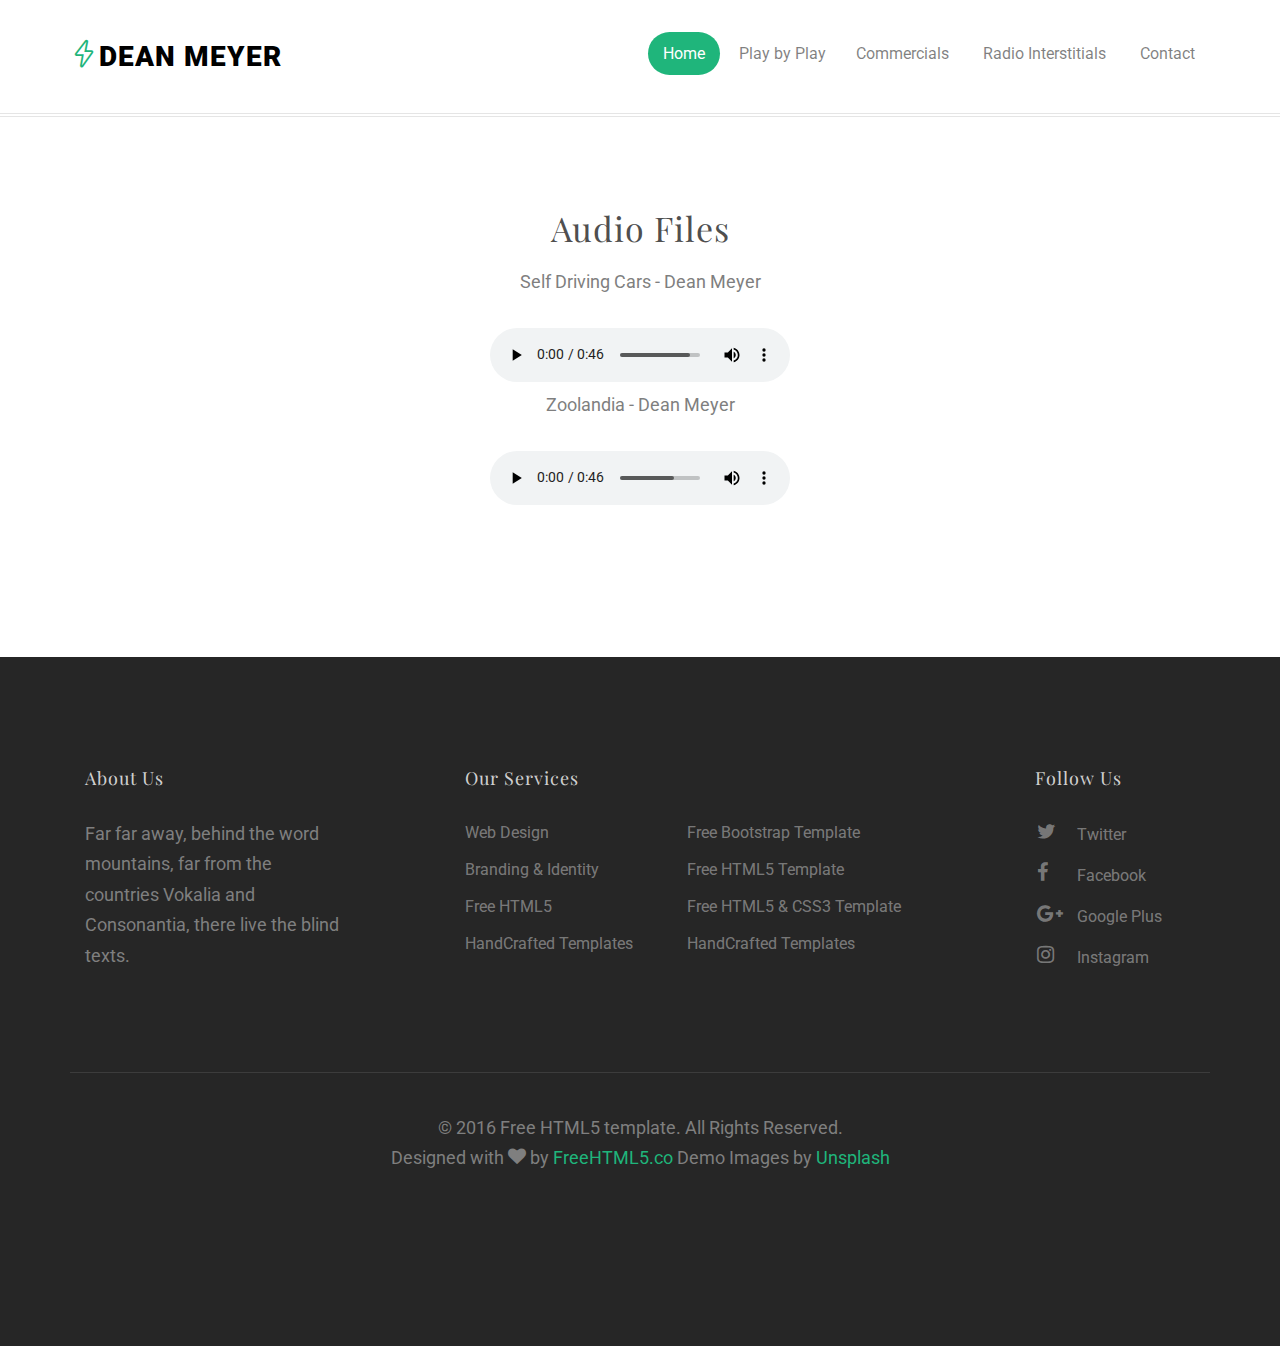
<file: about.html>
<!DOCTYPE html>
<!--[if lt IE 7]>      <html class="no-js lt-ie9 lt-ie8 lt-ie7"> <![endif]-->
<!--[if IE 7]>         <html class="no-js lt-ie9 lt-ie8"> <![endif]-->
<!--[if IE 8]>         <html class="no-js lt-ie9"> <![endif]-->
<!--[if gt IE 8]><!--> <html class="no-js"> <!--<![endif]-->
	<head>
	<meta charset="utf-8">
	<meta http-equiv="X-UA-Compatible" content="IE=edge">
	<title>Lesser &mdash; Free HTML5 Bootstrap Website Template by FreeHTML5.co</title>
	<meta name="viewport" content="width=device-width, initial-scale=1">
	<meta name="description" content="Free HTML5 Website Template by FreeHTML5.co" />
	<meta name="keywords" content="free html5, free template, free bootstrap, free website template, html5, css3, mobile first, responsive" />
	<meta name="author" content="FreeHTML5.co" />

  <!--
	//////////////////////////////////////////////////////

	FREE HTML5 TEMPLATE
	DESIGNED & DEVELOPED by FreeHTML5.co

	Website: 		http://freehtml5.co/
	Email: 			info@freehtml5.co
	Twitter: 		http://twitter.com/fh5co
	Facebook: 		https://www.facebook.com/fh5co

	//////////////////////////////////////////////////////
	 -->

  	<!-- Facebook and Twitter integration -->
	<meta property="og:title" content=""/>
	<meta property="og:image" content=""/>
	<meta property="og:url" content=""/>
	<meta property="og:site_name" content=""/>
	<meta property="og:description" content=""/>
	<meta name="twitter:title" content="" />
	<meta name="twitter:image" content="" />
	<meta name="twitter:url" content="" />
	<meta name="twitter:card" content="" />

	<!-- Place favicon.ico and apple-touch-icon.png in the root directory -->
	<link rel="shortcut icon" href="favicon.ico">

	<link href='https://fonts.googleapis.com/css?family=Roboto:400,100,300,700,900' rel='stylesheet' type='text/css'>

	<link href="https://fonts.googleapis.com/css?family=Playfair+Display:400,700" rel="stylesheet">

	<!-- Animate.css -->
	<link rel="stylesheet" href="css/animate.css">
	<!-- Icomoon Icon Fonts-->
	<link rel="stylesheet" href="css/icomoon.css">
	<!-- Simple Line Icons -->
	<link rel="stylesheet" href="css/simple-line-icons.css">
	<!-- Bootstrap  -->
	<link rel="stylesheet" href="css/bootstrap.css">
	<!-- Theme style  -->
	<link rel="stylesheet" href="css/style.css">

	<!-- Modernizr JS -->
	<script src="js/modernizr-2.6.2.min.js"></script>
	<!-- FOR IE9 below -->
	<!--[if lt IE 9]>
	<script src="js/respond.min.js"></script>
	<![endif]-->

	</head>
	<body>


	<div id="fh5co-page">
	<header id="fh5co-header" role="banner">
		<div class="container">
			<div class="header-inner">
				<h1><i class="sl-icon-energy"></i><a href="index.html">Dean Meyer</a></h1>
				<nav role="navigation">
					<ul>
						<li><a class="active" href="index.html">Home</a></li>
						<li><a href="whatever.html">Play by Play</a></ii>
							<li><a href="blank.html">Commercials</a></li>
							<li><a href="about.html">Radio Interstitials</a></li>
							<li><a href="xyz.html">Contact</a></li>
					</ul>
				</nav>
			</div>
		</div>
	</header>
	<div id="fh5co-about-section">
		<div class="container">
			<div class="row">
				<div class="col-md-6 col-md-offset-3 text-center fh5co-heading">
					<h2>Audio Files</h2>
					<p>Self Driving Cars - Dean Meyer</p>
					<audio controls>
					<source src="Self_driving_cars _mixdown.mp3" type="audio/mpeg">
				</audio>


				<p>Zoolandia - Dean Meyer</p>
				<audio controls>
				<source src="Self_driving_cars _mixdown.mp3" type="audio/mpeg">
				</audio>
				</div>
			</div>

			</div>
		</div>
	</div>

	<footer id="fh5co-footer" role="contentinfo">

		<div class="container">
			<div class="col-md-3 col-sm-12 col-sm-push-0 col-xs-12 col-xs-push-0">
				<h3>About Us</h3>
				<p>Far far away, behind the word mountains, far from the countries Vokalia and Consonantia, there live the blind texts. </p>
			</div>
			<div class="col-md-6 col-md-push-1 col-sm-12 col-sm-push-0 col-xs-12 col-xs-push-0">
				<h3>Our Services</h3>
				<ul class="float">
					<li><a href="#">Web Design</a></li>
					<li><a href="#">Branding &amp; Identity</a></li>
					<li><a href="#">Free HTML5</a></li>
					<li><a href="#">HandCrafted Templates</a></li>
				</ul>
				<ul class="float">
					<li><a href="#">Free Bootstrap Template</a></li>
					<li><a href="#">Free HTML5 Template</a></li>
					<li><a href="#">Free HTML5 &amp; CSS3 Template</a></li>
					<li><a href="#">HandCrafted Templates</a></li>
				</ul>

			</div>

			<div class="col-md-2 col-md-push-1 col-sm-12 col-sm-push-0 col-xs-12 col-xs-push-0">
				<h3>Follow Us</h3>
				<ul class="fh5co-social">
					<li><a href="#"><i class="icon-twitter"></i> Twitter</a></li>
					<li><a href="#"><i class="icon-facebook"></i> Facebook</a></li>
					<li><a href="#"><i class="icon-google-plus"></i> Google Plus</a></li>
					<li><a href="#"><i class="icon-instagram"></i> Instagram</a></li>
				</ul>
			</div>


			<div class="col-md-12 fh5co-copyright text-center">
				<p>&copy; 2016 Free HTML5 template. All Rights Reserved. <span>Designed with <i class="icon-heart"></i> by <a href="http://freehtml5.co/" target="_blank">FreeHTML5.co</a> Demo Images by <a href="http://unsplash.com/" target="_blank">Unsplash</a></span></p>
			</div>

		</div>
	</footer>
	</div>


	<!-- jQuery -->
	<script src="js/jquery.min.js"></script>
	<!-- jQuery Easing -->
	<script src="js/jquery.easing.1.3.js"></script>
	<!-- Bootstrap -->
	<script src="js/bootstrap.min.js"></script>
	<!-- Waypoints -->
	<script src="js/jquery.waypoints.min.js"></script>
	<!-- MAIN JS -->
	<script src="js/main.js"></script>

	</body>
</html>
</file>
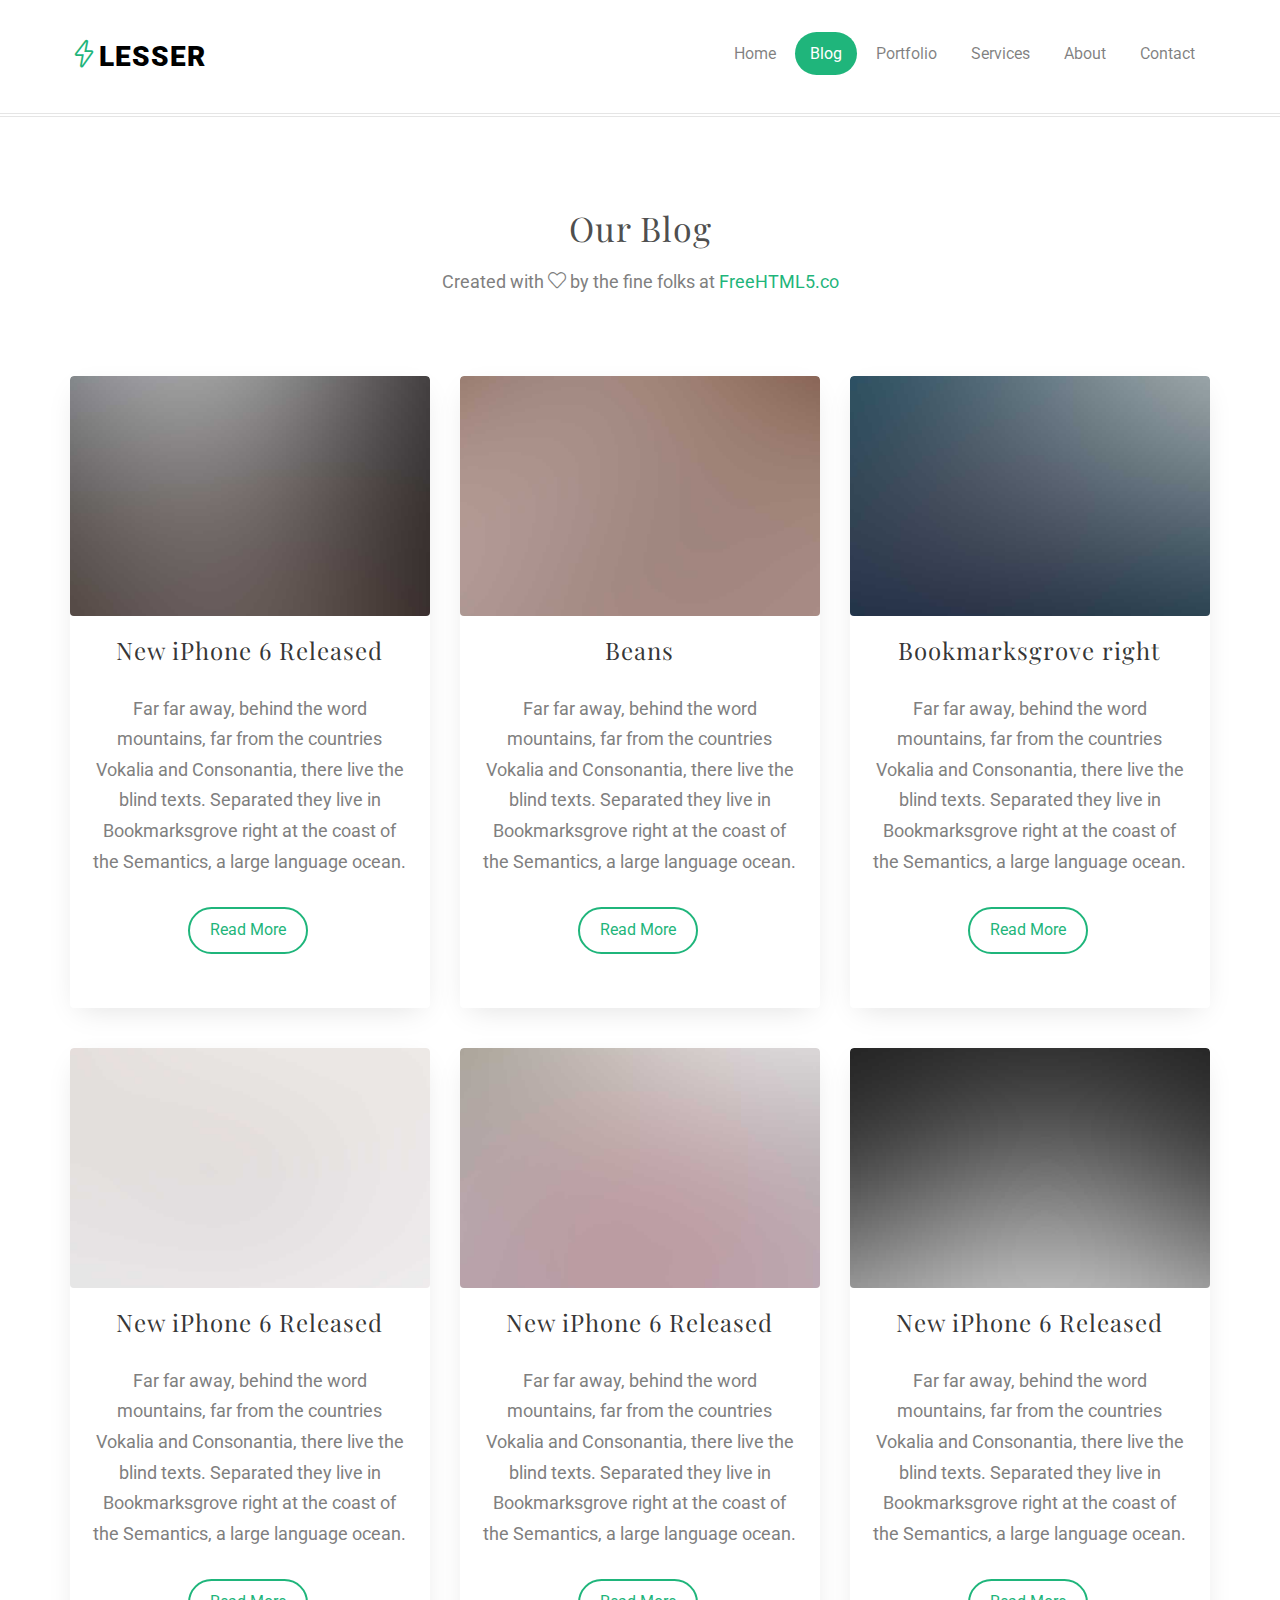
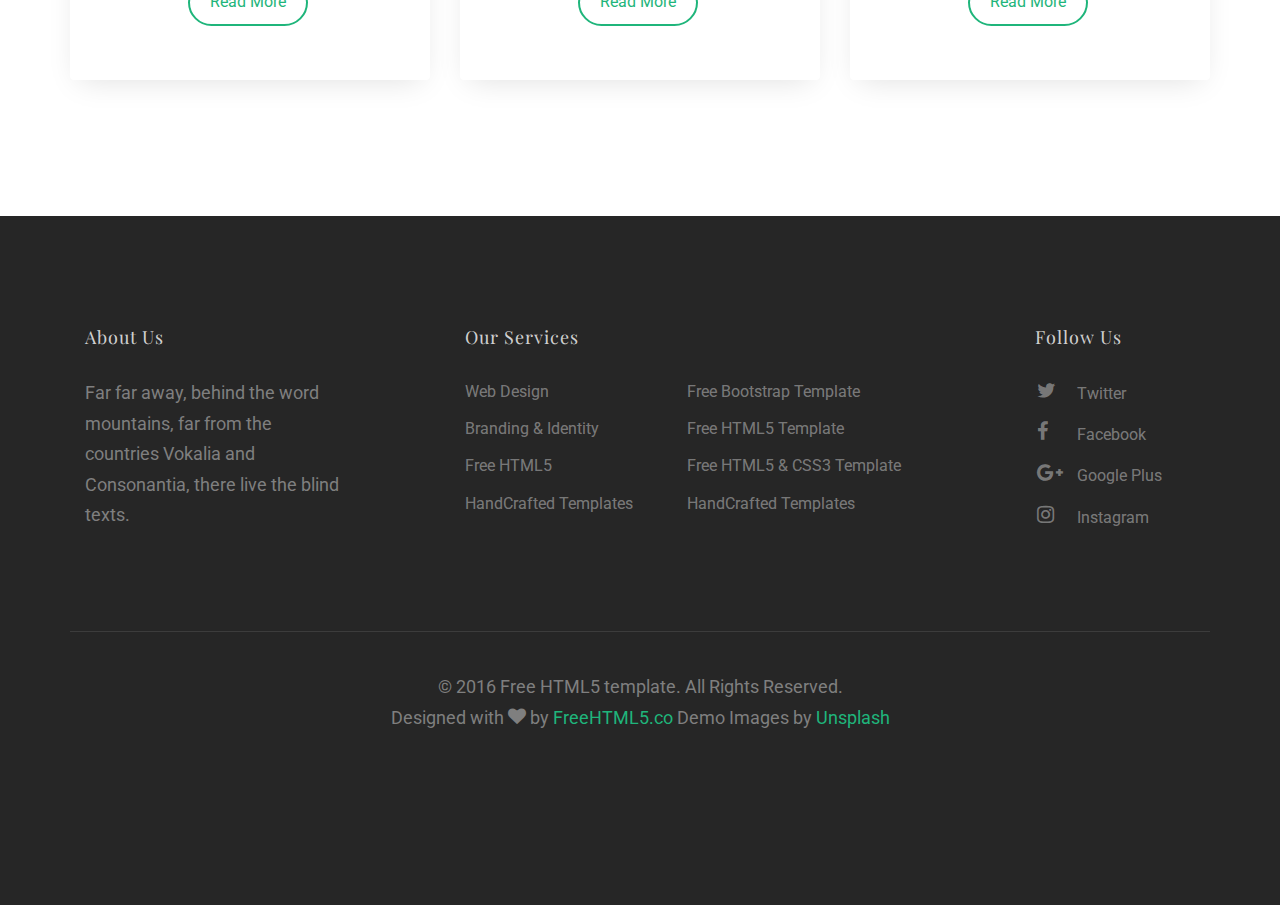
<file: blog.html>
<!DOCTYPE html>
<!--[if lt IE 7]>      <html class="no-js lt-ie9 lt-ie8 lt-ie7"> <![endif]-->
<!--[if IE 7]>         <html class="no-js lt-ie9 lt-ie8"> <![endif]-->
<!--[if IE 8]>         <html class="no-js lt-ie9"> <![endif]-->
<!--[if gt IE 8]><!--> <html class="no-js"> <!--<![endif]-->
	<head>
	<meta charset="utf-8">
	<meta http-equiv="X-UA-Compatible" content="IE=edge">
	<title>Lesser &mdash; Free HTML5 Bootstrap Website Template by FreeHTML5.co</title>
	<meta name="viewport" content="width=device-width, initial-scale=1">
	<meta name="description" content="Free HTML5 Website Template by FreeHTML5.co" />
	<meta name="keywords" content="free html5, free template, free bootstrap, free website template, html5, css3, mobile first, responsive" />
	<meta name="author" content="FreeHTML5.co" />

  <!-- 
	//////////////////////////////////////////////////////

	FREE HTML5 TEMPLATE 
	DESIGNED & DEVELOPED by FreeHTML5.co
		
	Website: 		http://freehtml5.co/
	Email: 			info@freehtml5.co
	Twitter: 		http://twitter.com/fh5co
	Facebook: 		https://www.facebook.com/fh5co

	//////////////////////////////////////////////////////
	 -->

  	<!-- Facebook and Twitter integration -->
	<meta property="og:title" content=""/>
	<meta property="og:image" content=""/>
	<meta property="og:url" content=""/>
	<meta property="og:site_name" content=""/>
	<meta property="og:description" content=""/>
	<meta name="twitter:title" content="" />
	<meta name="twitter:image" content="" />
	<meta name="twitter:url" content="" />
	<meta name="twitter:card" content="" />

	<!-- Place favicon.ico and apple-touch-icon.png in the root directory -->
	<link rel="shortcut icon" href="favicon.ico">

	<link href='https://fonts.googleapis.com/css?family=Roboto:400,100,300,700,900' rel='stylesheet' type='text/css'>

	<link href="https://fonts.googleapis.com/css?family=Playfair+Display:400,700" rel="stylesheet">
	
	<!-- Animate.css -->
	<link rel="stylesheet" href="css/animate.css">
	<!-- Icomoon Icon Fonts-->
	<link rel="stylesheet" href="css/icomoon.css">
	<!-- Simple Line Icons -->
	<link rel="stylesheet" href="css/simple-line-icons.css">
	<!-- Bootstrap  -->
	<link rel="stylesheet" href="css/bootstrap.css">
	<!-- Theme style  -->
	<link rel="stylesheet" href="css/style.css">

	<!-- Modernizr JS -->
	<script src="js/modernizr-2.6.2.min.js"></script>
	<!-- FOR IE9 below -->
	<!--[if lt IE 9]>
	<script src="js/respond.min.js"></script>
	<![endif]-->

	</head>
	<body>
	
	
	<div id="fh5co-page">
	<header id="fh5co-header" role="banner">
		<div class="container">
			<div class="header-inner">
				<h1><i class="sl-icon-energy"></i><a href="index.html">Lesser</a></h1>
				<nav role="navigation">
					<ul>
						<li><a href="index.html">Home</a></li>
						<li><a class="active" href="blog.html">Blog</a></li>
						<li><a href="portfolio.html">Portfolio</a></li>
						<li><a href="services.html">Services</a></li>
						<li><a href="about.html">About</a></li>
						<li><a href="contact.html">Contact</a></li>
					</ul>
				</nav>
			</div>
		</div>
	</header>
	<div id="fh5co-blog-section">
		<div class="container">
			<div class="row">
				<div class="col-md-6 col-md-offset-3 text-center fh5co-heading">
					<h2>Our Blog</h2>
					<p><span>Created with <i class="sl-icon-heart"></i> by the fine folks at <a href="http://freehtml5.co">FreeHTML5.co</a></span></p>
				</div>
			</div>
			<div class="row">
				<div class="col-md-4 text-center">
					<div class="blog-inner">
						<a href="#"><img class="img-responsive" src="images/image_4.jpg" alt="Blog"></a>
						<div class="desc">
							<h3><a href="#">New iPhone 6 Released</a></h3>
							<p>Far far away, behind the word mountains, far from the countries Vokalia and Consonantia, there live the blind texts. Separated they live in Bookmarksgrove right at the coast of the Semantics, a large language ocean.</p>
							<p><a href="#" class="btn btn-primary btn-outline with-arrow">Read More<i class="icon-arrow-right"></i></a></p>
						</div>
					</div>
					<div class="row">
						<div class="col-md-12">
							<div class="blog-inner">
								<a href="#"><img class="img-responsive" src="images/image_7.jpg" alt="Blog"></a>
								<div class="desc">
									<h3><a href="#">New iPhone 6 Released</a></h3>
									<p>Far far away, behind the word mountains, far from the countries Vokalia and Consonantia, there live the blind texts. Separated they live in Bookmarksgrove right at the coast of the Semantics, a large language ocean.</p>
									<p><a href="#" class="btn btn-primary btn-outline with-arrow">Read More<i class="icon-arrow-right"></i></a></p>
								</div>
							</div>
						</div>
					</div>
				</div>
				<div class="col-md-4 text-center">
					<div class="blog-inner">
						<a href="#"><img class="img-responsive" src="images/image_5.jpg" alt="Blog"></a>
						<div class="desc">
							<h3><a href="#">Beans</a></h3>
							<p>Far far away, behind the word mountains, far from the countries Vokalia and Consonantia, there live the blind texts. Separated they live in Bookmarksgrove right at the coast of the Semantics, a large language ocean.</p>
							<p><a href="#" class="btn btn-primary btn-outline with-arrow">Read More<i class="icon-arrow-right"></i></a></p>
						</div>
					</div>
					<div class="row">
						<div class="col-md-12">
							<div class="blog-inner">
								<a href="#"><img class="img-responsive" src="images/image_9.jpg" alt="Blog"></a>
								<div class="desc">
									<h3><a href="#">New iPhone 6 Released</a></h3>
									<p>Far far away, behind the word mountains, far from the countries Vokalia and Consonantia, there live the blind texts. Separated they live in Bookmarksgrove right at the coast of the Semantics, a large language ocean.</p>
									<p><a href="#" class="btn btn-primary btn-outline with-arrow">Read More<i class="icon-arrow-right"></i></a></p>
								</div>
							</div>
						</div>
					</div>
				</div>
				<div class="col-md-4 text-center">
					<div class="blog-inner">
						<a href="#"><img class="img-responsive" src="images/image_6.jpg" alt="Blog"></a>
						<div class="desc">
							<h3><a href="#">Bookmarksgrove right</a></h3>
							<p>Far far away, behind the word mountains, far from the countries Vokalia and Consonantia, there live the blind texts. Separated they live in Bookmarksgrove right at the coast of the Semantics, a large language ocean.</p>
							<p><a href="#" class="btn btn-primary btn-outline with-arrow">Read More<i class="icon-arrow-right"></i></a></p>
						</div>
					</div>
					<div class="row">
						<div class="col-md-12">
							<div class="blog-inner">
								<a href="#"><img class="img-responsive" src="images/image_10.jpg" alt="Blog"></a>
								<div class="desc">
									<h3><a href="#">New iPhone 6 Released</a></h3>
									<p>Far far away, behind the word mountains, far from the countries Vokalia and Consonantia, there live the blind texts. Separated they live in Bookmarksgrove right at the coast of the Semantics, a large language ocean.</p>
									<p><a href="#" class="btn btn-primary btn-outline with-arrow">Read More<i class="icon-arrow-right"></i></a></p>
								</div>
							</div>
						</div>
					</div>
				</div>
			</div>
		</div>
	</div>
	
	<footer id="fh5co-footer" role="contentinfo">
	
		<div class="container">
			<div class="col-md-3 col-sm-12 col-sm-push-0 col-xs-12 col-xs-push-0">
				<h3>About Us</h3>
				<p>Far far away, behind the word mountains, far from the countries Vokalia and Consonantia, there live the blind texts. </p>
			</div>
			<div class="col-md-6 col-md-push-1 col-sm-12 col-sm-push-0 col-xs-12 col-xs-push-0">
				<h3>Our Services</h3>
				<ul class="float">
					<li><a href="#">Web Design</a></li>
					<li><a href="#">Branding &amp; Identity</a></li>
					<li><a href="#">Free HTML5</a></li>
					<li><a href="#">HandCrafted Templates</a></li>
				</ul>
				<ul class="float">
					<li><a href="#">Free Bootstrap Template</a></li>
					<li><a href="#">Free HTML5 Template</a></li>
					<li><a href="#">Free HTML5 &amp; CSS3 Template</a></li>
					<li><a href="#">HandCrafted Templates</a></li>
				</ul>

			</div>

			<div class="col-md-2 col-md-push-1 col-sm-12 col-sm-push-0 col-xs-12 col-xs-push-0">
				<h3>Follow Us</h3>
				<ul class="fh5co-social">
					<li><a href="#"><i class="icon-twitter"></i> Twitter</a></li>
					<li><a href="#"><i class="icon-facebook"></i> Facebook</a></li>
					<li><a href="#"><i class="icon-google-plus"></i> Google Plus</a></li>
					<li><a href="#"><i class="icon-instagram"></i> Instagram</a></li>
				</ul>
			</div>
			
			
			<div class="col-md-12 fh5co-copyright text-center">
				<p>&copy; 2016 Free HTML5 template. All Rights Reserved. <span>Designed with <i class="icon-heart"></i> by <a href="http://freehtml5.co/" target="_blank">FreeHTML5.co</a> Demo Images by <a href="http://unsplash.com/" target="_blank">Unsplash</a></span></p>	
			</div>
			
		</div>
	</footer>
	</div>
	
	
	<!-- jQuery -->
	<script src="js/jquery.min.js"></script>
	<!-- jQuery Easing -->
	<script src="js/jquery.easing.1.3.js"></script>
	<!-- Bootstrap -->
	<script src="js/bootstrap.min.js"></script>
	<!-- Waypoints -->
	<script src="js/jquery.waypoints.min.js"></script>
	<!-- MAIN JS -->
	<script src="js/main.js"></script>

	</body>
</html>
</file>
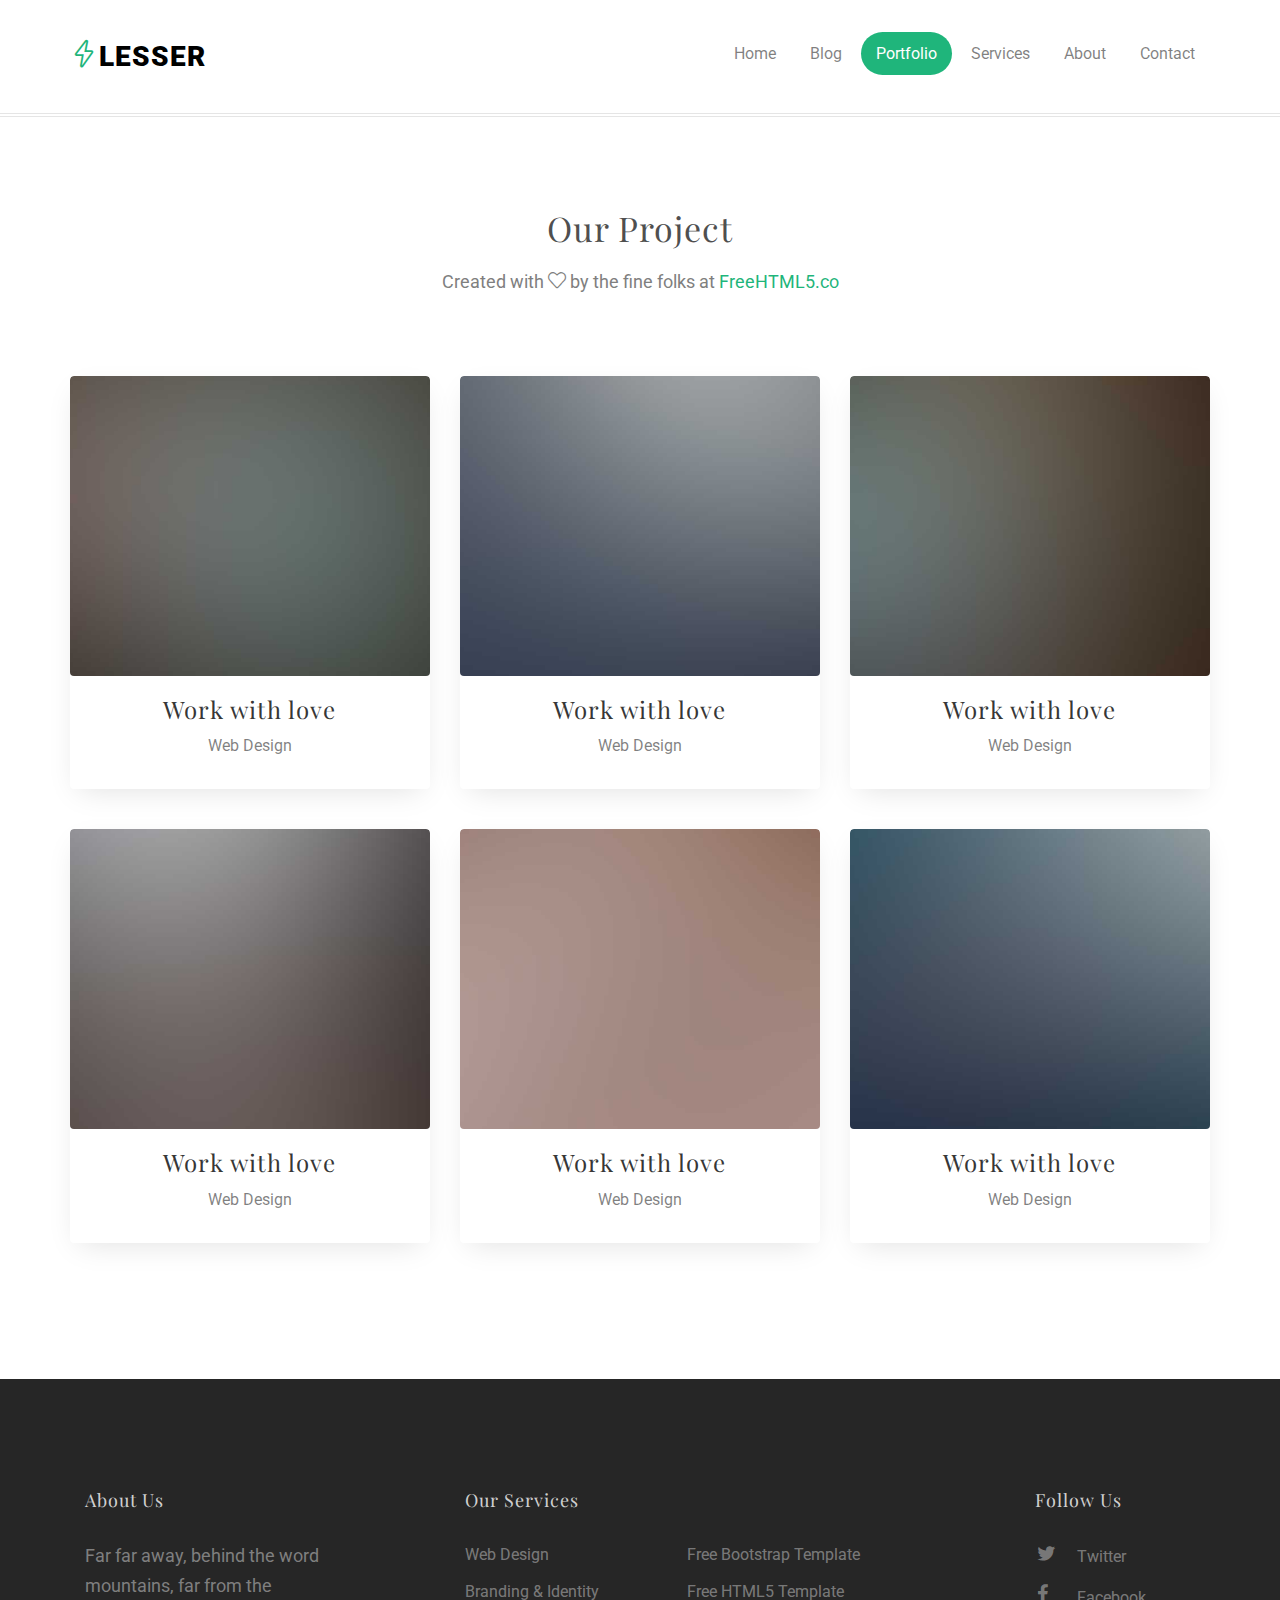
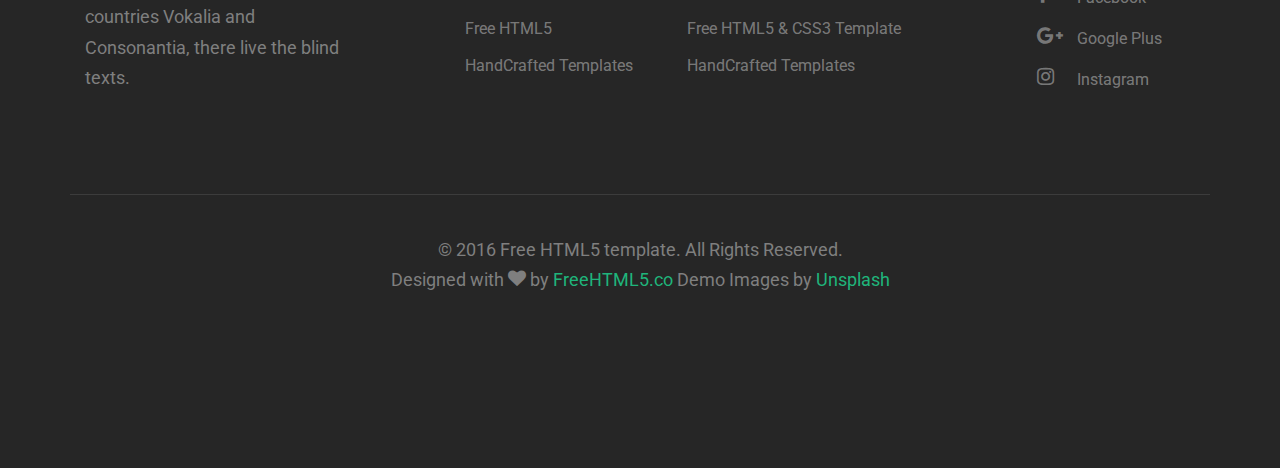
<file: portfolio.html>
<!DOCTYPE html>
<!--[if lt IE 7]>      <html class="no-js lt-ie9 lt-ie8 lt-ie7"> <![endif]-->
<!--[if IE 7]>         <html class="no-js lt-ie9 lt-ie8"> <![endif]-->
<!--[if IE 8]>         <html class="no-js lt-ie9"> <![endif]-->
<!--[if gt IE 8]><!--> <html class="no-js"> <!--<![endif]-->
	<head>
	<meta charset="utf-8">
	<meta http-equiv="X-UA-Compatible" content="IE=edge">
	<title>Lesser &mdash; Free HTML5 Bootstrap Website Template by FreeHTML5.co</title>
	<meta name="viewport" content="width=device-width, initial-scale=1">
	<meta name="description" content="Free HTML5 Website Template by FreeHTML5.co" />
	<meta name="keywords" content="free html5, free template, free bootstrap, free website template, html5, css3, mobile first, responsive" />
	<meta name="author" content="FreeHTML5.co" />

  <!-- 
	//////////////////////////////////////////////////////

	FREE HTML5 TEMPLATE 
	DESIGNED & DEVELOPED by FreeHTML5.co
		
	Website: 		http://freehtml5.co/
	Email: 			info@freehtml5.co
	Twitter: 		http://twitter.com/fh5co
	Facebook: 		https://www.facebook.com/fh5co

	//////////////////////////////////////////////////////
	 -->

  	<!-- Facebook and Twitter integration -->
	<meta property="og:title" content=""/>
	<meta property="og:image" content=""/>
	<meta property="og:url" content=""/>
	<meta property="og:site_name" content=""/>
	<meta property="og:description" content=""/>
	<meta name="twitter:title" content="" />
	<meta name="twitter:image" content="" />
	<meta name="twitter:url" content="" />
	<meta name="twitter:card" content="" />

	<!-- Place favicon.ico and apple-touch-icon.png in the root directory -->
	<link rel="shortcut icon" href="favicon.ico">

	<link href='https://fonts.googleapis.com/css?family=Roboto:400,100,300,700,900' rel='stylesheet' type='text/css'>

	<link href="https://fonts.googleapis.com/css?family=Playfair+Display:400,700" rel="stylesheet">
	
	<!-- Animate.css -->
	<link rel="stylesheet" href="css/animate.css">
	<!-- Icomoon Icon Fonts-->
	<link rel="stylesheet" href="css/icomoon.css">
	<!-- Simple Line Icons -->
	<link rel="stylesheet" href="css/simple-line-icons.css">
	<!-- Bootstrap  -->
	<link rel="stylesheet" href="css/bootstrap.css">
	<!-- Theme style  -->
	<link rel="stylesheet" href="css/style.css">

	<!-- Modernizr JS -->
	<script src="js/modernizr-2.6.2.min.js"></script>
	<!-- FOR IE9 below -->
	<!--[if lt IE 9]>
	<script src="js/respond.min.js"></script>
	<![endif]-->

	</head>
	<body>
	
	
	<div id="fh5co-page">
	<header id="fh5co-header" role="banner">
		<div class="container">
			<div class="header-inner">
				<h1><i class="sl-icon-energy"></i><a href="index.html">Lesser</a></h1>
				<nav role="navigation">
					<ul>
						<li><a href="index.html">Home</a></li>
						<li><a href="blog.html">Blog</a></li>
						<li><a class="active" href="portfolio.html">Portfolio</a></li>
						<li><a href="services.html">Services</a></li>
						<li><a href="about.html">About</a></li>
						<li><a href="contact.html">Contact</a></li>
					</ul>
				</nav>
			</div>
		</div>
	</header>
	<div id="fh5co-work-section">
		<div class="container">
			<div class="row">
				<div class="col-md-6 col-md-offset-3 text-center fh5co-heading">
					<h2>Our Project</h2>
					<p><span>Created with <i class="sl-icon-heart"></i> by the fine folks at <a href="http://freehtml5.co">FreeHTML5.co</a></span></p>
				</div>
			</div>
			<div class="row">
				<div class="col-md-4 text-center">
					<div class="work-inner">
						<a href="#" class="work-grid" style="background-image: url(images/image_1.jpg);">
						</a>
						<div class="desc">
							<h3><a href="#">Work with love</a></h3>
							<span>Web Design</span>
						</div>
					</div>
				</div>
				<div class="col-md-4 text-center">
					<div class="work-inner">
						<a href="#" class="work-grid" style="background-image: url(images/image_2.jpg);">
						</a>
						<div class="desc">
							<h3><a href="#">Work with love</a></h3>
							<span>Web Design</span>
						</div>
					</div>
				</div>
				<div class="col-md-4 text-center">
					<div class="work-inner">
						<a href="#" class="work-grid" style="background-image: url(images/image_3.jpg);">
						</a>
						<div class="desc">
							<h3><a href="#">Work with love</a></h3>
							<span>Web Design</span>
						</div>
					</div>
				</div>
				<div class="col-md-4 text-center">
					<div class="work-inner">
						<a href="#" class="work-grid" style="background-image: url(images/image_4.jpg);">
						</a>
						<div class="desc">
							<h3><a href="#">Work with love</a></h3>
							<span>Web Design</span>
						</div>
					</div>
				</div>
				<div class="col-md-4 text-center">
					<div class="work-inner">
						<a href="#" class="work-grid" style="background-image: url(images/image_5.jpg);">
						</a>
						<div class="desc">
							<h3><a href="#">Work with love</a></h3>
							<span>Web Design</span>
						</div>
					</div>
				</div>
				<div class="col-md-4 text-center">
					<div class="work-inner">
						<a href="#" class="work-grid" style="background-image: url(images/image_6.jpg);">
						</a>
						<div class="desc">
							<h3><a href="#">Work with love</a></h3>
							<span>Web Design</span>
						</div>
					</div>
				</div>
			</div>
		</div>
	</div>
	
	<footer id="fh5co-footer" role="contentinfo">
	
		<div class="container">
			<div class="col-md-3 col-sm-12 col-sm-push-0 col-xs-12 col-xs-push-0">
				<h3>About Us</h3>
				<p>Far far away, behind the word mountains, far from the countries Vokalia and Consonantia, there live the blind texts. </p>
			</div>
			<div class="col-md-6 col-md-push-1 col-sm-12 col-sm-push-0 col-xs-12 col-xs-push-0">
				<h3>Our Services</h3>
				<ul class="float">
					<li><a href="#">Web Design</a></li>
					<li><a href="#">Branding &amp; Identity</a></li>
					<li><a href="#">Free HTML5</a></li>
					<li><a href="#">HandCrafted Templates</a></li>
				</ul>
				<ul class="float">
					<li><a href="#">Free Bootstrap Template</a></li>
					<li><a href="#">Free HTML5 Template</a></li>
					<li><a href="#">Free HTML5 &amp; CSS3 Template</a></li>
					<li><a href="#">HandCrafted Templates</a></li>
				</ul>

			</div>

			<div class="col-md-2 col-md-push-1 col-sm-12 col-sm-push-0 col-xs-12 col-xs-push-0">
				<h3>Follow Us</h3>
				<ul class="fh5co-social">
					<li><a href="#"><i class="icon-twitter"></i> Twitter</a></li>
					<li><a href="#"><i class="icon-facebook"></i> Facebook</a></li>
					<li><a href="#"><i class="icon-google-plus"></i> Google Plus</a></li>
					<li><a href="#"><i class="icon-instagram"></i> Instagram</a></li>
				</ul>
			</div>
			
			
			<div class="col-md-12 fh5co-copyright text-center">
				<p>&copy; 2016 Free HTML5 template. All Rights Reserved. <span>Designed with <i class="icon-heart"></i> by <a href="http://freehtml5.co/" target="_blank">FreeHTML5.co</a> Demo Images by <a href="http://unsplash.com/" target="_blank">Unsplash</a></span></p>	
			</div>
			
		</div>
	</footer>
	</div>
	
	
	<!-- jQuery -->
	<script src="js/jquery.min.js"></script>
	<!-- jQuery Easing -->
	<script src="js/jquery.easing.1.3.js"></script>
	<!-- Bootstrap -->
	<script src="js/bootstrap.min.js"></script>
	<!-- Waypoints -->
	<script src="js/jquery.waypoints.min.js"></script>
	<!-- MAIN JS -->
	<script src="js/main.js"></script>

	</body>
</html>
</file>
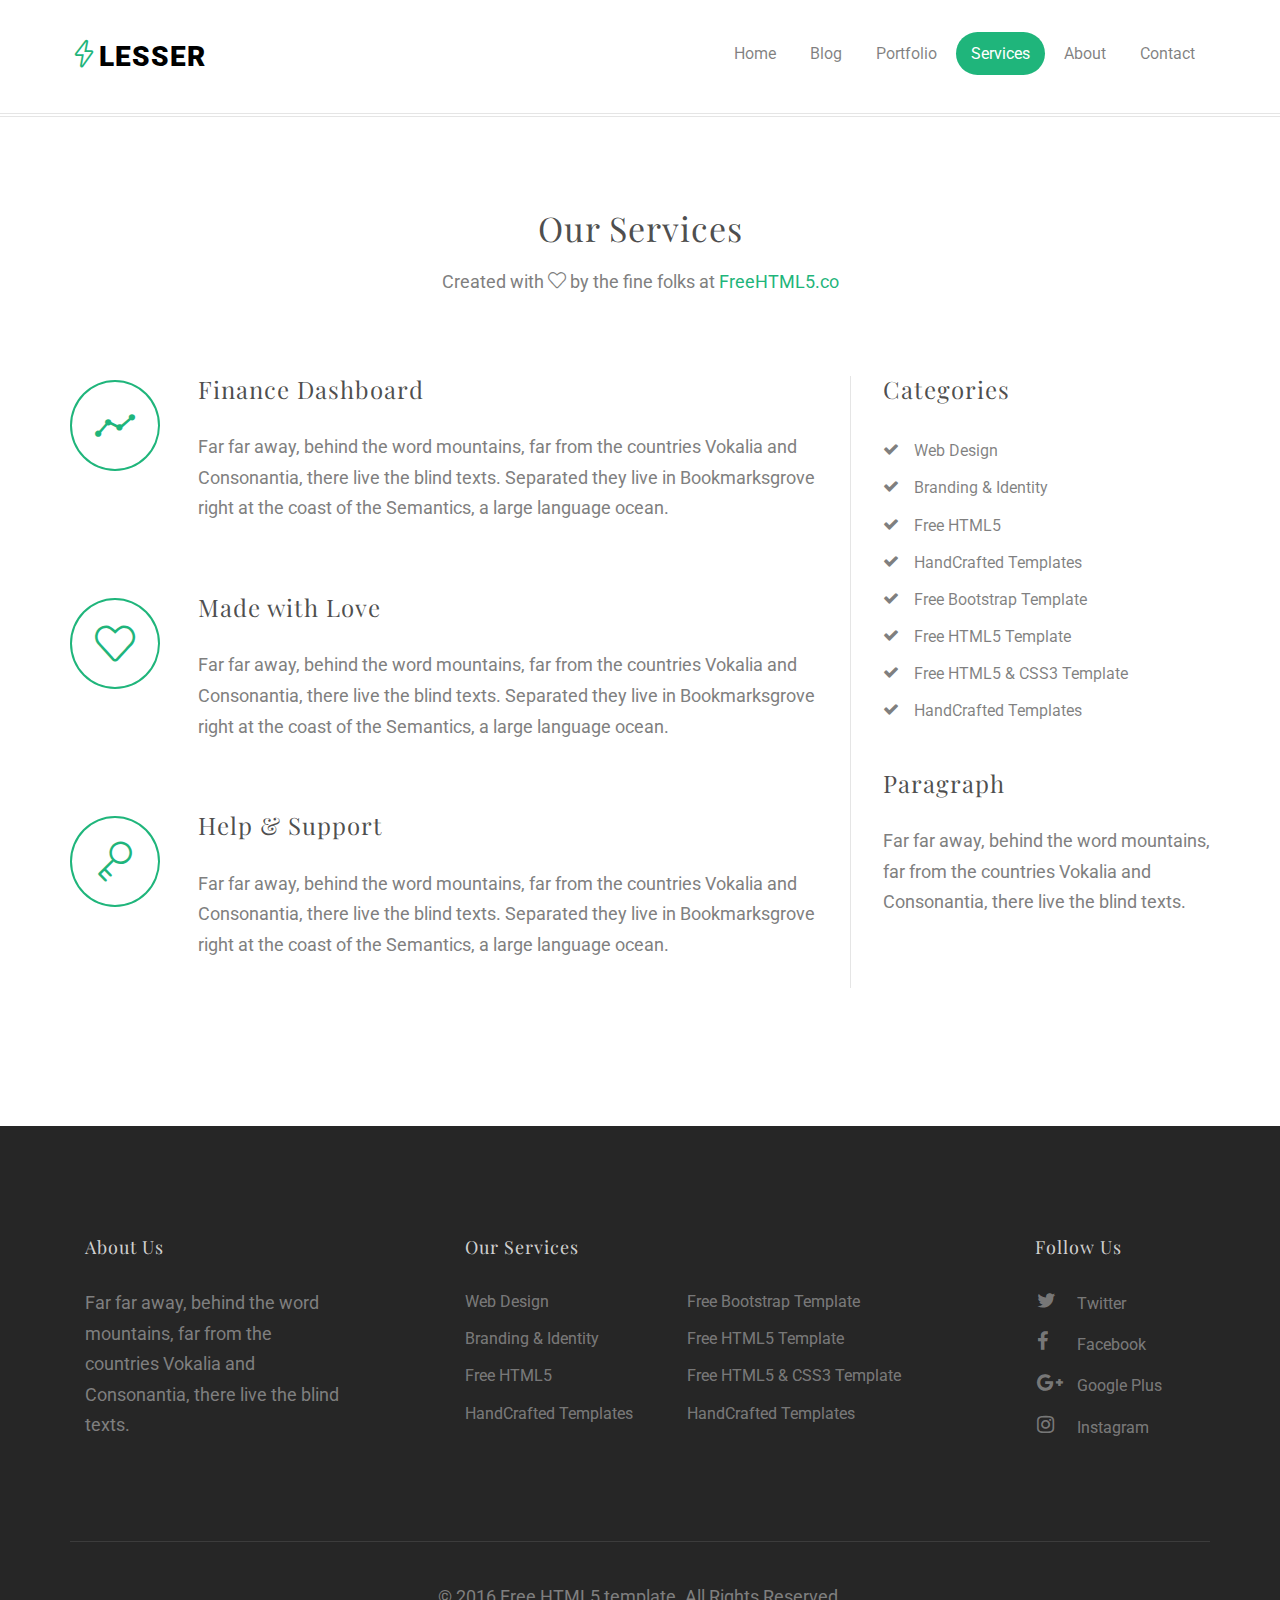
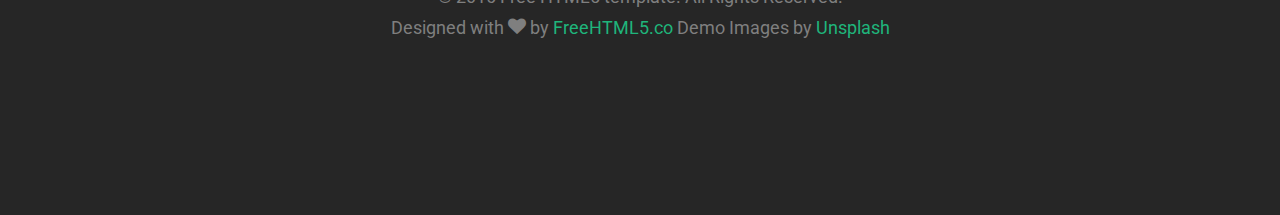
<file: services.html>
<!DOCTYPE html>
<!--[if lt IE 7]>      <html class="no-js lt-ie9 lt-ie8 lt-ie7"> <![endif]-->
<!--[if IE 7]>         <html class="no-js lt-ie9 lt-ie8"> <![endif]-->
<!--[if IE 8]>         <html class="no-js lt-ie9"> <![endif]-->
<!--[if gt IE 8]><!--> <html class="no-js"> <!--<![endif]-->
	<head>
	<meta charset="utf-8">
	<meta http-equiv="X-UA-Compatible" content="IE=edge">
	<title>Lesser &mdash; Free HTML5 Bootstrap Website Template by FreeHTML5.co</title>
	<meta name="viewport" content="width=device-width, initial-scale=1">
	<meta name="description" content="Free HTML5 Website Template by FreeHTML5.co" />
	<meta name="keywords" content="free html5, free template, free bootstrap, free website template, html5, css3, mobile first, responsive" />
	<meta name="author" content="FreeHTML5.co" />

  <!-- 
	//////////////////////////////////////////////////////

	FREE HTML5 TEMPLATE 
	DESIGNED & DEVELOPED by FreeHTML5.co
		
	Website: 		http://freehtml5.co/
	Email: 			info@freehtml5.co
	Twitter: 		http://twitter.com/fh5co
	Facebook: 		https://www.facebook.com/fh5co

	//////////////////////////////////////////////////////
	 -->

  	<!-- Facebook and Twitter integration -->
	<meta property="og:title" content=""/>
	<meta property="og:image" content=""/>
	<meta property="og:url" content=""/>
	<meta property="og:site_name" content=""/>
	<meta property="og:description" content=""/>
	<meta name="twitter:title" content="" />
	<meta name="twitter:image" content="" />
	<meta name="twitter:url" content="" />
	<meta name="twitter:card" content="" />

	<!-- Place favicon.ico and apple-touch-icon.png in the root directory -->
	<link rel="shortcut icon" href="favicon.ico">

	<link href='https://fonts.googleapis.com/css?family=Roboto:400,100,300,700,900' rel='stylesheet' type='text/css'>

	<link href="https://fonts.googleapis.com/css?family=Playfair+Display:400,700" rel="stylesheet">
	
	<!-- Animate.css -->
	<link rel="stylesheet" href="css/animate.css">
	<!-- Icomoon Icon Fonts-->
	<link rel="stylesheet" href="css/icomoon.css">
	<!-- Simple Line Icons -->
	<link rel="stylesheet" href="css/simple-line-icons.css">
	<!-- Bootstrap  -->
	<link rel="stylesheet" href="css/bootstrap.css">
	<!-- Theme style  -->
	<link rel="stylesheet" href="css/style.css">

	<!-- Modernizr JS -->
	<script src="js/modernizr-2.6.2.min.js"></script>
	<!-- FOR IE9 below -->
	<!--[if lt IE 9]>
	<script src="js/respond.min.js"></script>
	<![endif]-->

	</head>
	<body>
	
	
	<div id="fh5co-page">
	<header id="fh5co-header" role="banner">
		<div class="container">
			<div class="header-inner">
				<h1><i class="sl-icon-energy"></i><a href="index.html">Lesser</a></h1>
				<nav role="navigation">
					<ul>
						<li><a href="index.html">Home</a></li>
						<li><a href="blog.html">Blog</a></li>
						<li><a href="portfolio.html">Portfolio</a></li>
						<li><a class="active" href="services.html">Services</a></li>
						<li><a href="about.html">About</a></li>
						<li><a href="contact.html">Contact</a></li>
					</ul>
				</nav>
			</div>
		</div>
	</header>
	<div id="fh5co-main-services-section">
		<div class="container">
			<div class="row">
				<div class="col-md-6 col-md-offset-3 text-center fh5co-heading">
					<h2>Our Services</h2>
					<p><span>Created with <i class="sl-icon-heart"></i> by the fine folks at <a href="http://freehtml5.co">FreeHTML5.co</a></span></p>
				</div>
			</div>
			<div class="row">
				<div class="col-md-8">
					<div class="row">
						<div class="col-md-12 services-inner">
							<span><i class="sl-icon-graph"></i></span>
							<div class="desc">
								<h3>Finance Dashboard</h3>
								<p>Far far away, behind the word mountains, far from the countries Vokalia and Consonantia, there live the blind texts. Separated they live in Bookmarksgrove right at the coast of the Semantics, a large language ocean.</p>
							</div>
							</div>
						<div class="col-md-12 services-inner">
							<span><i class="sl-icon-heart"></i></span>
							<div class="desc">
								<h3>Made with Love</h3>
								<p>Far far away, behind the word mountains, far from the countries Vokalia and Consonantia, there live the blind texts. Separated they live in Bookmarksgrove right at the coast of the Semantics, a large language ocean.</p>
							</div>
						</div>
						<div class="col-md-12 services-inner">
							<span><i class="sl-icon-key"></i></span>
							<div class="desc">
								<h3>Help &amp; Support</h3>
								<p>Far far away, behind the word mountains, far from the countries Vokalia and Consonantia, there live the blind texts. Separated they live in Bookmarksgrove right at the coast of the Semantics, a large language ocean.</p>
							</div>
						</div>
					</div>
				</div>
				<div class="col-md-4">
					<aside class="sidebar">
						<div class="row">
							<div class="col-md-12 side">
								<h3>Categories</h3>
								<ul>
									<li><i class="icon-check"></i><a href="#">Web Design</a></li>
									<li><i class="icon-check"></i><a href="#">Branding &amp; Identity</a></li>
									<li><i class="icon-check"></i><a href="#">Free HTML5</a></li>
									<li><i class="icon-check"></i><a href="#">HandCrafted Templates</a></li>
									<li><i class="icon-check"></i><a href="#">Free Bootstrap Template</a></li>
									<li><i class="icon-check"></i><a href="#">Free HTML5 Template</a></li>
									<li><i class="icon-check"></i><a href="#">Free HTML5 &amp; CSS3 Template</a></li>
									<li><i class="icon-check"></i><a href="#">HandCrafted Templates</a></li>
								</ul>
							</div>
							<div class="col-md-12 side">
								<h3>Paragraph</h3>
								<p>Far far away, behind the word mountains, far from the countries Vokalia and Consonantia, there live the blind texts.</p>
							</div>
						</div>
					</aside>
				</div>
			</div>
		</div>
	</div>
	
	<footer id="fh5co-footer" role="contentinfo">
	
		<div class="container">
			<div class="col-md-3 col-sm-12 col-sm-push-0 col-xs-12 col-xs-push-0">
				<h3>About Us</h3>
				<p>Far far away, behind the word mountains, far from the countries Vokalia and Consonantia, there live the blind texts. </p>
			</div>
			<div class="col-md-6 col-md-push-1 col-sm-12 col-sm-push-0 col-xs-12 col-xs-push-0">
				<h3>Our Services</h3>
				<ul class="float">
					<li><a href="#">Web Design</a></li>
					<li><a href="#">Branding &amp; Identity</a></li>
					<li><a href="#">Free HTML5</a></li>
					<li><a href="#">HandCrafted Templates</a></li>
				</ul>
				<ul class="float">
					<li><a href="#">Free Bootstrap Template</a></li>
					<li><a href="#">Free HTML5 Template</a></li>
					<li><a href="#">Free HTML5 &amp; CSS3 Template</a></li>
					<li><a href="#">HandCrafted Templates</a></li>
				</ul>

			</div>

			<div class="col-md-2 col-md-push-1 col-sm-12 col-sm-push-0 col-xs-12 col-xs-push-0">
				<h3>Follow Us</h3>
				<ul class="fh5co-social">
					<li><a href="#"><i class="icon-twitter"></i> Twitter</a></li>
					<li><a href="#"><i class="icon-facebook"></i> Facebook</a></li>
					<li><a href="#"><i class="icon-google-plus"></i> Google Plus</a></li>
					<li><a href="#"><i class="icon-instagram"></i> Instagram</a></li>
				</ul>
			</div>
			
			
			<div class="col-md-12 fh5co-copyright text-center">
				<p>&copy; 2016 Free HTML5 template. All Rights Reserved. <span>Designed with <i class="icon-heart"></i> by <a href="http://freehtml5.co/" target="_blank">FreeHTML5.co</a> Demo Images by <a href="http://unsplash.com/" target="_blank">Unsplash</a></span></p>	
			</div>
			
		</div>
	</footer>
	</div>
	
	
	<!-- jQuery -->
	<script src="js/jquery.min.js"></script>
	<!-- jQuery Easing -->
	<script src="js/jquery.easing.1.3.js"></script>
	<!-- Bootstrap -->
	<script src="js/bootstrap.min.js"></script>
	<!-- Waypoints -->
	<script src="js/jquery.waypoints.min.js"></script>
	<!-- MAIN JS -->
	<script src="js/main.js"></script>

	</body>
</html>
</file>
<file: css/icomoon.css>
@font-face {
    font-family: 'icomoon';
    src:    url('fonts/icomoon.eot?195opb');
    src:    url('fonts/icomoon.eot?195opb#iefix') format('embedded-opentype'),
        url('fonts/icomoon.ttf?195opb') format('truetype'),
        url('fonts/icomoon.woff?195opb') format('woff'),
        url('fonts/icomoon.svg?195opb#icomoon') format('svg');
    font-weight: normal;
    font-style: normal;
}

[class^="icon-"], [class*=" icon-"] {
    /* use !important to prevent issues with browser extensions that change fonts */
    font-family: 'icomoon' !important;
    speak: none;
    font-style: normal;
    font-weight: normal;
    font-variant: normal;
    text-transform: none;
    line-height: 1;

    /* Better Font Rendering =========== */
    -webkit-font-smoothing: antialiased;
    -moz-osx-font-smoothing: grayscale;
}

.icon-glass:before {
    content: "\f000";
}
.icon-music:before {
    content: "\f001";
}
.icon-search:before {
    content: "\f002";
}
.icon-envelope-o:before {
    content: "\f003";
}
.icon-heart:before {
    content: "\f004";
}
.icon-star:before {
    content: "\f005";
}
.icon-star-o:before {
    content: "\f006";
}
.icon-user:before {
    content: "\f007";
}
.icon-film:before {
    content: "\f008";
}
.icon-th-large:before {
    content: "\f009";
}
.icon-th:before {
    content: "\f00a";
}
.icon-th-list:before {
    content: "\f00b";
}
.icon-check:before {
    content: "\f00c";
}
.icon-close:before {
    content: "\f00d";
}
.icon-remove:before {
    content: "\f00d";
}
.icon-times:before {
    content: "\f00d";
}
.icon-search-plus:before {
    content: "\f00e";
}
.icon-search-minus:before {
    content: "\f010";
}
.icon-power-off:before {
    content: "\f011";
}
.icon-signal:before {
    content: "\f012";
}
.icon-cog:before {
    content: "\f013";
}
.icon-gear:before {
    content: "\f013";
}
.icon-trash-o:before {
    content: "\f014";
}
.icon-home:before {
    content: "\f015";
}
.icon-file-o:before {
    content: "\f016";
}
.icon-clock-o:before {
    content: "\f017";
}
.icon-road:before {
    content: "\f018";
}
.icon-download:before {
    content: "\f019";
}
.icon-arrow-circle-o-down:before {
    content: "\f01a";
}
.icon-arrow-circle-o-up:before {
    content: "\f01b";
}
.icon-inbox:before {
    content: "\f01c";
}
.icon-play-circle-o:before {
    content: "\f01d";
}
.icon-repeat:before {
    content: "\f01e";
}
.icon-rotate-right:before {
    content: "\f01e";
}
.icon-refresh:before {
    content: "\f021";
}
.icon-list-alt:before {
    content: "\f022";
}
.icon-lock:before {
    content: "\f023";
}
.icon-flag:before {
    content: "\f024";
}
.icon-headphones:before {
    content: "\f025";
}
.icon-volume-off:before {
    content: "\f026";
}
.icon-volume-down:before {
    content: "\f027";
}
.icon-volume-up:before {
    content: "\f028";
}
.icon-qrcode:before {
    content: "\f029";
}
.icon-barcode:before {
    content: "\f02a";
}
.icon-tag:before {
    content: "\f02b";
}
.icon-tags:before {
    content: "\f02c";
}
.icon-book:before {
    content: "\f02d";
}
.icon-bookmark:before {
    content: "\f02e";
}
.icon-print:before {
    content: "\f02f";
}
.icon-camera:before {
    content: "\f030";
}
.icon-font:before {
    content: "\f031";
}
.icon-bold:before {
    content: "\f032";
}
.icon-italic:before {
    content: "\f033";
}
.icon-text-height:before {
    content: "\f034";
}
.icon-text-width:before {
    content: "\f035";
}
.icon-align-left:before {
    content: "\f036";
}
.icon-align-center:before {
    content: "\f037";
}
.icon-align-right:before {
    content: "\f038";
}
.icon-align-justify:before {
    content: "\f039";
}
.icon-list:before {
    content: "\f03a";
}
.icon-dedent:before {
    content: "\f03b";
}
.icon-outdent:before {
    content: "\f03b";
}
.icon-indent:before {
    content: "\f03c";
}
.icon-video-camera:before {
    content: "\f03d";
}
.icon-image:before {
    content: "\f03e";
}
.icon-photo:before {
    content: "\f03e";
}
.icon-picture-o:before {
    content: "\f03e";
}
.icon-pencil:before {
    content: "\f040";
}
.icon-map-marker:before {
    content: "\f041";
}
.icon-adjust:before {
    content: "\f042";
}
.icon-tint:before {
    content: "\f043";
}
.icon-edit:before {
    content: "\f044";
}
.icon-pencil-square-o:before {
    content: "\f044";
}
.icon-share-square-o:before {
    content: "\f045";
}
.icon-check-square-o:before {
    content: "\f046";
}
.icon-arrows:before {
    content: "\f047";
}
.icon-step-backward:before {
    content: "\f048";
}
.icon-fast-backward:before {
    content: "\f049";
}
.icon-backward:before {
    content: "\f04a";
}
.icon-play:before {
    content: "\f04b";
}
.icon-pause:before {
    content: "\f04c";
}
.icon-stop:before {
    content: "\f04d";
}
.icon-forward:before {
    content: "\f04e";
}
.icon-fast-forward:before {
    content: "\f050";
}
.icon-step-forward:before {
    content: "\f051";
}
.icon-eject:before {
    content: "\f052";
}
.icon-chevron-left:before {
    content: "\f053";
}
.icon-chevron-right:before {
    content: "\f054";
}
.icon-plus-circle:before {
    content: "\f055";
}
.icon-minus-circle:before {
    content: "\f056";
}
.icon-times-circle:before {
    content: "\f057";
}
.icon-check-circle:before {
    content: "\f058";
}
.icon-question-circle:before {
    content: "\f059";
}
.icon-info-circle:before {
    content: "\f05a";
}
.icon-crosshairs:before {
    content: "\f05b";
}
.icon-times-circle-o:before {
    content: "\f05c";
}
.icon-check-circle-o:before {
    content: "\f05d";
}
.icon-ban:before {
    content: "\f05e";
}
.icon-arrow-left:before {
    content: "\f060";
}
.icon-arrow-right:before {
    content: "\f061";
}
.icon-arrow-up:before {
    content: "\f062";
}
.icon-arrow-down:before {
    content: "\f063";
}
.icon-mail-forward:before {
    content: "\f064";
}
.icon-share:before {
    content: "\f064";
}
.icon-expand:before {
    content: "\f065";
}
.icon-compress:before {
    content: "\f066";
}
.icon-plus:before {
    content: "\f067";
}
.icon-minus:before {
    content: "\f068";
}
.icon-asterisk:before {
    content: "\f069";
}
.icon-exclamation-circle:before {
    content: "\f06a";
}
.icon-gift:before {
    content: "\f06b";
}
.icon-leaf:before {
    content: "\f06c";
}
.icon-fire:before {
    content: "\f06d";
}
.icon-eye:before {
    content: "\f06e";
}
.icon-eye-slash:before {
    content: "\f070";
}
.icon-exclamation-triangle:before {
    content: "\f071";
}
.icon-warning:before {
    content: "\f071";
}
.icon-plane:before {
    content: "\f072";
}
.icon-calendar:before {
    content: "\f073";
}
.icon-random:before {
    content: "\f074";
}
.icon-comment:before {
    content: "\f075";
}
.icon-magnet:before {
    content: "\f076";
}
.icon-chevron-up:before {
    content: "\f077";
}
.icon-chevron-down:before {
    content: "\f078";
}
.icon-retweet:before {
    content: "\f079";
}
.icon-shopping-cart:before {
    content: "\f07a";
}
.icon-folder:before {
    content: "\f07b";
}
.icon-folder-open:before {
    content: "\f07c";
}
.icon-arrows-v:before {
    content: "\f07d";
}
.icon-arrows-h:before {
    content: "\f07e";
}
.icon-bar-chart:before {
    content: "\f080";
}
.icon-bar-chart-o:before {
    content: "\f080";
}
.icon-twitter-square:before {
    content: "\f081";
}
.icon-facebook-square:before {
    content: "\f082";
}
.icon-camera-retro:before {
    content: "\f083";
}
.icon-key:before {
    content: "\f084";
}
.icon-cogs:before {
    content: "\f085";
}
.icon-gears:before {
    content: "\f085";
}
.icon-comments:before {
    content: "\f086";
}
.icon-thumbs-o-up:before {
    content: "\f087";
}
.icon-thumbs-o-down:before {
    content: "\f088";
}
.icon-star-half:before {
    content: "\f089";
}
.icon-heart-o:before {
    content: "\f08a";
}
.icon-sign-out:before {
    content: "\f08b";
}
.icon-linkedin-square:before {
    content: "\f08c";
}
.icon-thumb-tack:before {
    content: "\f08d";
}
.icon-external-link:before {
    content: "\f08e";
}
.icon-sign-in:before {
    content: "\f090";
}
.icon-trophy:before {
    content: "\f091";
}
.icon-github-square:before {
    content: "\f092";
}
.icon-upload:before {
    content: "\f093";
}
.icon-lemon-o:before {
    content: "\f094";
}
.icon-phone:before {
    content: "\f095";
}
.icon-square-o:before {
    content: "\f096";
}
.icon-bookmark-o:before {
    content: "\f097";
}
.icon-phone-square:before {
    content: "\f098";
}
.icon-twitter:before {
    content: "\f099";
}
.icon-facebook:before {
    content: "\f09a";
}
.icon-facebook-f:before {
    content: "\f09a";
}
.icon-github:before {
    content: "\f09b";
}
.icon-unlock:before {
    content: "\f09c";
}
.icon-credit-card:before {
    content: "\f09d";
}
.icon-feed:before {
    content: "\f09e";
}
.icon-rss:before {
    content: "\f09e";
}
.icon-hdd-o:before {
    content: "\f0a0";
}
.icon-bullhorn:before {
    content: "\f0a1";
}
.icon-bell-o:before {
    content: "\f0a2";
}
.icon-certificate:before {
    content: "\f0a3";
}
.icon-hand-o-right:before {
    content: "\f0a4";
}
.icon-hand-o-left:before {
    content: "\f0a5";
}
.icon-hand-o-up:before {
    content: "\f0a6";
}
.icon-hand-o-down:before {
    content: "\f0a7";
}
.icon-arrow-circle-left:before {
    content: "\f0a8";
}
.icon-arrow-circle-right:before {
    content: "\f0a9";
}
.icon-arrow-circle-up:before {
    content: "\f0aa";
}
.icon-arrow-circle-down:before {
    content: "\f0ab";
}
.icon-globe:before {
    content: "\f0ac";
}
.icon-wrench:before {
    content: "\f0ad";
}
.icon-tasks:before {
    content: "\f0ae";
}
.icon-filter:before {
    content: "\f0b0";
}
.icon-briefcase:before {
    content: "\f0b1";
}
.icon-arrows-alt:before {
    content: "\f0b2";
}
.icon-group:before {
    content: "\f0c0";
}
.icon-users:before {
    content: "\f0c0";
}
.icon-chain:before {
    content: "\f0c1";
}
.icon-link:before {
    content: "\f0c1";
}
.icon-cloud:before {
    content: "\f0c2";
}
.icon-flask:before {
    content: "\f0c3";
}
.icon-cut:before {
    content: "\f0c4";
}
.icon-scissors:before {
    content: "\f0c4";
}
.icon-copy:before {
    content: "\f0c5";
}
.icon-files-o:before {
    content: "\f0c5";
}
.icon-paperclip:before {
    content: "\f0c6";
}
.icon-floppy-o:before {
    content: "\f0c7";
}
.icon-save:before {
    content: "\f0c7";
}
.icon-square:before {
    content: "\f0c8";
}
.icon-bars:before {
    content: "\f0c9";
}
.icon-navicon:before {
    content: "\f0c9";
}
.icon-reorder:before {
    content: "\f0c9";
}
.icon-list-ul:before {
    content: "\f0ca";
}
.icon-list-ol:before {
    content: "\f0cb";
}
.icon-strikethrough:before {
    content: "\f0cc";
}
.icon-underline:before {
    content: "\f0cd";
}
.icon-table:before {
    content: "\f0ce";
}
.icon-magic:before {
    content: "\f0d0";
}
.icon-truck:before {
    content: "\f0d1";
}
.icon-pinterest:before {
    content: "\f0d2";
}
.icon-pinterest-square:before {
    content: "\f0d3";
}
.icon-google-plus-square:before {
    content: "\f0d4";
}
.icon-google-plus:before {
    content: "\f0d5";
}
.icon-money:before {
    content: "\f0d6";
}
.icon-caret-down:before {
    content: "\f0d7";
}
.icon-caret-up:before {
    content: "\f0d8";
}
.icon-caret-left:before {
    content: "\f0d9";
}
.icon-caret-right:before {
    content: "\f0da";
}
.icon-columns:before {
    content: "\f0db";
}
.icon-sort:before {
    content: "\f0dc";
}
.icon-unsorted:before {
    content: "\f0dc";
}
.icon-sort-desc:before {
    content: "\f0dd";
}
.icon-sort-down:before {
    content: "\f0dd";
}
.icon-sort-asc:before {
    content: "\f0de";
}
.icon-sort-up:before {
    content: "\f0de";
}
.icon-envelope:before {
    content: "\f0e0";
}
.icon-linkedin:before {
    content: "\f0e1";
}
.icon-rotate-left:before {
    content: "\f0e2";
}
.icon-undo:before {
    content: "\f0e2";
}
.icon-gavel:before {
    content: "\f0e3";
}
.icon-legal:before {
    content: "\f0e3";
}
.icon-dashboard:before {
    content: "\f0e4";
}
.icon-tachometer:before {
    content: "\f0e4";
}
.icon-comment-o:before {
    content: "\f0e5";
}
.icon-comments-o:before {
    content: "\f0e6";
}
.icon-bolt:before {
    content: "\f0e7";
}
.icon-flash:before {
    content: "\f0e7";
}
.icon-sitemap:before {
    content: "\f0e8";
}
.icon-umbrella:before {
    content: "\f0e9";
}
.icon-clipboard:before {
    content: "\f0ea";
}
.icon-paste:before {
    content: "\f0ea";
}
.icon-lightbulb-o:before {
    content: "\f0eb";
}
.icon-exchange:before {
    content: "\f0ec";
}
.icon-cloud-download:before {
    content: "\f0ed";
}
.icon-cloud-upload:before {
    content: "\f0ee";
}
.icon-user-md:before {
    content: "\f0f0";
}
.icon-stethoscope:before {
    content: "\f0f1";
}
.icon-suitcase:before {
    content: "\f0f2";
}
.icon-bell:before {
    content: "\f0f3";
}
.icon-coffee:before {
    content: "\f0f4";
}
.icon-cutlery:before {
    content: "\f0f5";
}
.icon-file-text-o:before {
    content: "\f0f6";
}
.icon-building-o:before {
    content: "\f0f7";
}
.icon-hospital-o:before {
    content: "\f0f8";
}
.icon-ambulance:before {
    content: "\f0f9";
}
.icon-medkit:before {
    content: "\f0fa";
}
.icon-fighter-jet:before {
    content: "\f0fb";
}
.icon-beer:before {
    content: "\f0fc";
}
.icon-h-square:before {
    content: "\f0fd";
}
.icon-plus-square:before {
    content: "\f0fe";
}
.icon-angle-double-left:before {
    content: "\f100";
}
.icon-angle-double-right:before {
    content: "\f101";
}
.icon-angle-double-up:before {
    content: "\f102";
}
.icon-angle-double-down:before {
    content: "\f103";
}
.icon-angle-left:before {
    content: "\f104";
}
.icon-angle-right:before {
    content: "\f105";
}
.icon-angle-up:before {
    content: "\f106";
}
.icon-angle-down:before {
    content: "\f107";
}
.icon-desktop:before {
    content: "\f108";
}
.icon-laptop:before {
    content: "\f109";
}
.icon-tablet:before {
    content: "\f10a";
}
.icon-mobile:before {
    content: "\f10b";
}
.icon-mobile-phone:before {
    content: "\f10b";
}
.icon-circle-o:before {
    content: "\f10c";
}
.icon-quote-left:before {
    content: "\f10d";
}
.icon-quote-right:before {
    content: "\f10e";
}
.icon-spinner:before {
    content: "\f110";
}
.icon-circle:before {
    content: "\f111";
}
.icon-mail-reply:before {
    content: "\f112";
}
.icon-reply:before {
    content: "\f112";
}
.icon-github-alt:before {
    content: "\f113";
}
.icon-folder-o:before {
    content: "\f114";
}
.icon-folder-open-o:before {
    content: "\f115";
}
.icon-smile-o:before {
    content: "\f118";
}
.icon-frown-o:before {
    content: "\f119";
}
.icon-meh-o:before {
    content: "\f11a";
}
.icon-gamepad:before {
    content: "\f11b";
}
.icon-keyboard-o:before {
    content: "\f11c";
}
.icon-flag-o:before {
    content: "\f11d";
}
.icon-flag-checkered:before {
    content: "\f11e";
}
.icon-terminal:before {
    content: "\f120";
}
.icon-code:before {
    content: "\f121";
}
.icon-mail-reply-all:before {
    content: "\f122";
}
.icon-reply-all:before {
    content: "\f122";
}
.icon-star-half-empty:before {
    content: "\f123";
}
.icon-star-half-full:before {
    content: "\f123";
}
.icon-star-half-o:before {
    content: "\f123";
}
.icon-location-arrow:before {
    content: "\f124";
}
.icon-crop:before {
    content: "\f125";
}
.icon-code-fork:before {
    content: "\f126";
}
.icon-chain-broken:before {
    content: "\f127";
}
.icon-unlink:before {
    content: "\f127";
}
.icon-question:before {
    content: "\f128";
}
.icon-info:before {
    content: "\f129";
}
.icon-exclamation:before {
    content: "\f12a";
}
.icon-superscript:before {
    content: "\f12b";
}
.icon-subscript:before {
    content: "\f12c";
}
.icon-eraser:before {
    content: "\f12d";
}
.icon-puzzle-piece:before {
    content: "\f12e";
}
.icon-microphone:before {
    content: "\f130";
}
.icon-microphone-slash:before {
    content: "\f131";
}
.icon-shield:before {
    content: "\f132";
}
.icon-calendar-o:before {
    content: "\f133";
}
.icon-fire-extinguisher:before {
    content: "\f134";
}
.icon-rocket:before {
    content: "\f135";
}
.icon-maxcdn:before {
    content: "\f136";
}
.icon-chevron-circle-left:before {
    content: "\f137";
}
.icon-chevron-circle-right:before {
    content: "\f138";
}
.icon-chevron-circle-up:before {
    content: "\f139";
}
.icon-chevron-circle-down:before {
    content: "\f13a";
}
.icon-html5:before {
    content: "\f13b";
}
.icon-css3:before {
    content: "\f13c";
}
.icon-anchor:before {
    content: "\f13d";
}
.icon-unlock-alt:before {
    content: "\f13e";
}
.icon-bullseye:before {
    content: "\f140";
}
.icon-ellipsis-h:before {
    content: "\f141";
}
.icon-ellipsis-v:before {
    content: "\f142";
}
.icon-rss-square:before {
    content: "\f143";
}
.icon-play-circle:before {
    content: "\f144";
}
.icon-ticket:before {
    content: "\f145";
}
.icon-minus-square:before {
    content: "\f146";
}
.icon-minus-square-o:before {
    content: "\f147";
}
.icon-level-up:before {
    content: "\f148";
}
.icon-level-down:before {
    content: "\f149";
}
.icon-check-square:before {
    content: "\f14a";
}
.icon-pencil-square:before {
    content: "\f14b";
}
.icon-external-link-square:before {
    content: "\f14c";
}
.icon-share-square:before {
    content: "\f14d";
}
.icon-compass:before {
    content: "\f14e";
}
.icon-caret-square-o-down:before {
    content: "\f150";
}
.icon-toggle-down:before {
    content: "\f150";
}
.icon-caret-square-o-up:before {
    content: "\f151";
}
.icon-toggle-up:before {
    content: "\f151";
}
.icon-caret-square-o-right:before {
    content: "\f152";
}
.icon-toggle-right:before {
    content: "\f152";
}
.icon-eur:before {
    content: "\f153";
}
.icon-euro:before {
    content: "\f153";
}
.icon-gbp:before {
    content: "\f154";
}
.icon-dollar:before {
    content: "\f155";
}
.icon-usd:before {
    content: "\f155";
}
.icon-inr:before {
    content: "\f156";
}
.icon-rupee:before {
    content: "\f156";
}
.icon-cny:before {
    content: "\f157";
}
.icon-jpy:before {
    content: "\f157";
}
.icon-rmb:before {
    content: "\f157";
}
.icon-yen:before {
    content: "\f157";
}
.icon-rouble:before {
    content: "\f158";
}
.icon-rub:before {
    content: "\f158";
}
.icon-ruble:before {
    content: "\f158";
}
.icon-krw:before {
    content: "\f159";
}
.icon-won:before {
    content: "\f159";
}
.icon-bitcoin:before {
    content: "\f15a";
}
.icon-btc:before {
    content: "\f15a";
}
.icon-file:before {
    content: "\f15b";
}
.icon-file-text:before {
    content: "\f15c";
}
.icon-sort-alpha-asc:before {
    content: "\f15d";
}
.icon-sort-alpha-desc:before {
    content: "\f15e";
}
.icon-sort-amount-asc:before {
    content: "\f160";
}
.icon-sort-amount-desc:before {
    content: "\f161";
}
.icon-sort-numeric-asc:before {
    content: "\f162";
}
.icon-sort-numeric-desc:before {
    content: "\f163";
}
.icon-thumbs-up:before {
    content: "\f164";
}
.icon-thumbs-down:before {
    content: "\f165";
}
.icon-youtube-square:before {
    content: "\f166";
}
.icon-youtube:before {
    content: "\f167";
}
.icon-xing:before {
    content: "\f168";
}
.icon-xing-square:before {
    content: "\f169";
}
.icon-youtube-play:before {
    content: "\f16a";
}
.icon-dropbox:before {
    content: "\f16b";
}
.icon-stack-overflow:before {
    content: "\f16c";
}
.icon-instagram:before {
    content: "\f16d";
}
.icon-flickr:before {
    content: "\f16e";
}
.icon-adn:before {
    content: "\f170";
}
.icon-bitbucket:before {
    content: "\f171";
}
.icon-bitbucket-square:before {
    content: "\f172";
}
.icon-tumblr:before {
    content: "\f173";
}
.icon-tumblr-square:before {
    content: "\f174";
}
.icon-long-arrow-down:before {
    content: "\f175";
}
.icon-long-arrow-up:before {
    content: "\f176";
}
.icon-long-arrow-left:before {
    content: "\f177";
}
.icon-long-arrow-right:before {
    content: "\f178";
}
.icon-apple:before {
    content: "\f179";
}
.icon-windows:before {
    content: "\f17a";
}
.icon-android:before {
    content: "\f17b";
}
.icon-linux:before {
    content: "\f17c";
}
.icon-dribbble:before {
    content: "\f17d";
}
.icon-skype:before {
    content: "\f17e";
}
.icon-foursquare:before {
    content: "\f180";
}
.icon-trello:before {
    content: "\f181";
}
.icon-female:before {
    content: "\f182";
}
.icon-male:before {
    content: "\f183";
}
.icon-gittip:before {
    content: "\f184";
}
.icon-gratipay:before {
    content: "\f184";
}
.icon-sun-o:before {
    content: "\f185";
}
.icon-moon-o:before {
    content: "\f186";
}
.icon-archive:before {
    content: "\f187";
}
.icon-bug:before {
    content: "\f188";
}
.icon-vk:before {
    content: "\f189";
}
.icon-weibo:before {
    content: "\f18a";
}
.icon-renren:before {
    content: "\f18b";
}
.icon-pagelines:before {
    content: "\f18c";
}
.icon-stack-exchange:before {
    content: "\f18d";
}
.icon-arrow-circle-o-right:before {
    content: "\f18e";
}
.icon-arrow-circle-o-left:before {
    content: "\f190";
}
.icon-caret-square-o-left:before {
    content: "\f191";
}
.icon-toggle-left:before {
    content: "\f191";
}
.icon-dot-circle-o:before {
    content: "\f192";
}
.icon-wheelchair:before {
    content: "\f193";
}
.icon-vimeo-square:before {
    content: "\f194";
}
.icon-try:before {
    content: "\f195";
}
.icon-turkish-lira:before {
    content: "\f195";
}
.icon-plus-square-o:before {
    content: "\f196";
}
.icon-space-shuttle:before {
    content: "\f197";
}
.icon-slack:before {
    content: "\f198";
}
.icon-envelope-square:before {
    content: "\f199";
}
.icon-wordpress:before {
    content: "\f19a";
}
.icon-openid:before {
    content: "\f19b";
}
.icon-bank:before {
    content: "\f19c";
}
.icon-institution:before {
    content: "\f19c";
}
.icon-university:before {
    content: "\f19c";
}
.icon-graduation-cap:before {
    content: "\f19d";
}
.icon-mortar-board:before {
    content: "\f19d";
}
.icon-yahoo:before {
    content: "\f19e";
}
.icon-google:before {
    content: "\f1a0";
}
.icon-reddit:before {
    content: "\f1a1";
}
.icon-reddit-square:before {
    content: "\f1a2";
}
.icon-stumbleupon-circle:before {
    content: "\f1a3";
}
.icon-stumbleupon:before {
    content: "\f1a4";
}
.icon-delicious:before {
    content: "\f1a5";
}
.icon-digg:before {
    content: "\f1a6";
}
.icon-pied-piper-pp:before {
    content: "\f1a7";
}
.icon-pied-piper-alt:before {
    content: "\f1a8";
}
.icon-drupal:before {
    content: "\f1a9";
}
.icon-joomla:before {
    content: "\f1aa";
}
.icon-language:before {
    content: "\f1ab";
}
.icon-fax:before {
    content: "\f1ac";
}
.icon-building:before {
    content: "\f1ad";
}
.icon-child:before {
    content: "\f1ae";
}
.icon-paw:before {
    content: "\f1b0";
}
.icon-spoon:before {
    content: "\f1b1";
}
.icon-cube:before {
    content: "\f1b2";
}
.icon-cubes:before {
    content: "\f1b3";
}
.icon-behance:before {
    content: "\f1b4";
}
.icon-behance-square:before {
    content: "\f1b5";
}
.icon-steam:before {
    content: "\f1b6";
}
.icon-steam-square:before {
    content: "\f1b7";
}
.icon-recycle:before {
    content: "\f1b8";
}
.icon-automobile:before {
    content: "\f1b9";
}
.icon-car:before {
    content: "\f1b9";
}
.icon-cab:before {
    content: "\f1ba";
}
.icon-taxi:before {
    content: "\f1ba";
}
.icon-tree:before {
    content: "\f1bb";
}
.icon-spotify:before {
    content: "\f1bc";
}
.icon-deviantart:before {
    content: "\f1bd";
}
.icon-soundcloud:before {
    content: "\f1be";
}
.icon-database:before {
    content: "\f1c0";
}
.icon-file-pdf-o:before {
    content: "\f1c1";
}
.icon-file-word-o:before {
    content: "\f1c2";
}
.icon-file-excel-o:before {
    content: "\f1c3";
}
.icon-file-powerpoint-o:before {
    content: "\f1c4";
}
.icon-file-image-o:before {
    content: "\f1c5";
}
.icon-file-photo-o:before {
    content: "\f1c5";
}
.icon-file-picture-o:before {
    content: "\f1c5";
}
.icon-file-archive-o:before {
    content: "\f1c6";
}
.icon-file-zip-o:before {
    content: "\f1c6";
}
.icon-file-audio-o:before {
    content: "\f1c7";
}
.icon-file-sound-o:before {
    content: "\f1c7";
}
.icon-file-movie-o:before {
    content: "\f1c8";
}
.icon-file-video-o:before {
    content: "\f1c8";
}
.icon-file-code-o:before {
    content: "\f1c9";
}
.icon-vine:before {
    content: "\f1ca";
}
.icon-codepen:before {
    content: "\f1cb";
}
.icon-jsfiddle:before {
    content: "\f1cc";
}
.icon-life-bouy:before {
    content: "\f1cd";
}
.icon-life-buoy:before {
    content: "\f1cd";
}
.icon-life-ring:before {
    content: "\f1cd";
}
.icon-life-saver:before {
    content: "\f1cd";
}
.icon-support:before {
    content: "\f1cd";
}
.icon-circle-o-notch:before {
    content: "\f1ce";
}
.icon-ra:before {
    content: "\f1d0";
}
.icon-rebel:before {
    content: "\f1d0";
}
.icon-resistance:before {
    content: "\f1d0";
}
.icon-empire:before {
    content: "\f1d1";
}
.icon-ge:before {
    content: "\f1d1";
}
.icon-git-square:before {
    content: "\f1d2";
}
.icon-git:before {
    content: "\f1d3";
}
.icon-hacker-news:before {
    content: "\f1d4";
}
.icon-y-combinator-square:before {
    content: "\f1d4";
}
.icon-yc-square:before {
    content: "\f1d4";
}
.icon-tencent-weibo:before {
    content: "\f1d5";
}
.icon-qq:before {
    content: "\f1d6";
}
.icon-wechat:before {
    content: "\f1d7";
}
.icon-weixin:before {
    content: "\f1d7";
}
.icon-paper-plane:before {
    content: "\f1d8";
}
.icon-send:before {
    content: "\f1d8";
}
.icon-paper-plane-o:before {
    content: "\f1d9";
}
.icon-send-o:before {
    content: "\f1d9";
}
.icon-history:before {
    content: "\f1da";
}
.icon-circle-thin:before {
    content: "\f1db";
}
.icon-header:before {
    content: "\f1dc";
}
.icon-paragraph:before {
    content: "\f1dd";
}
.icon-sliders:before {
    content: "\f1de";
}
.icon-share-alt:before {
    content: "\f1e0";
}
.icon-share-alt-square:before {
    content: "\f1e1";
}
.icon-bomb:before {
    content: "\f1e2";
}
.icon-futbol-o:before {
    content: "\f1e3";
}
.icon-soccer-ball-o:before {
    content: "\f1e3";
}
.icon-tty:before {
    content: "\f1e4";
}
.icon-binoculars:before {
    content: "\f1e5";
}
.icon-plug:before {
    content: "\f1e6";
}
.icon-slideshare:before {
    content: "\f1e7";
}
.icon-twitch:before {
    content: "\f1e8";
}
.icon-yelp:before {
    content: "\f1e9";
}
.icon-newspaper-o:before {
    content: "\f1ea";
}
.icon-wifi:before {
    content: "\f1eb";
}
.icon-calculator:before {
    content: "\f1ec";
}
.icon-paypal:before {
    content: "\f1ed";
}
.icon-google-wallet:before {
    content: "\f1ee";
}
.icon-cc-visa:before {
    content: "\f1f0";
}
.icon-cc-mastercard:before {
    content: "\f1f1";
}
.icon-cc-discover:before {
    content: "\f1f2";
}
.icon-cc-amex:before {
    content: "\f1f3";
}
.icon-cc-paypal:before {
    content: "\f1f4";
}
.icon-cc-stripe:before {
    content: "\f1f5";
}
.icon-bell-slash:before {
    content: "\f1f6";
}
.icon-bell-slash-o:before {
    content: "\f1f7";
}
.icon-trash:before {
    content: "\f1f8";
}
.icon-copyright:before {
    content: "\f1f9";
}
.icon-at:before {
    content: "\f1fa";
}
.icon-eyedropper:before {
    content: "\f1fb";
}
.icon-paint-brush:before {
    content: "\f1fc";
}
.icon-birthday-cake:before {
    content: "\f1fd";
}
.icon-area-chart:before {
    content: "\f1fe";
}
.icon-pie-chart:before {
    content: "\f200";
}
.icon-line-chart:before {
    content: "\f201";
}
.icon-lastfm:before {
    content: "\f202";
}
.icon-lastfm-square:before {
    content: "\f203";
}
.icon-toggle-off:before {
    content: "\f204";
}
.icon-toggle-on:before {
    content: "\f205";
}
.icon-bicycle:before {
    content: "\f206";
}
.icon-bus:before {
    content: "\f207";
}
.icon-ioxhost:before {
    content: "\f208";
}
.icon-angellist:before {
    content: "\f209";
}
.icon-cc:before {
    content: "\f20a";
}
.icon-ils:before {
    content: "\f20b";
}
.icon-shekel:before {
    content: "\f20b";
}
.icon-sheqel:before {
    content: "\f20b";
}
.icon-meanpath:before {
    content: "\f20c";
}
.icon-buysellads:before {
    content: "\f20d";
}
.icon-connectdevelop:before {
    content: "\f20e";
}
.icon-dashcube:before {
    content: "\f210";
}
.icon-forumbee:before {
    content: "\f211";
}
.icon-leanpub:before {
    content: "\f212";
}
.icon-sellsy:before {
    content: "\f213";
}
.icon-shirtsinbulk:before {
    content: "\f214";
}
.icon-simplybuilt:before {
    content: "\f215";
}
.icon-skyatlas:before {
    content: "\f216";
}
.icon-cart-plus:before {
    content: "\f217";
}
.icon-cart-arrow-down:before {
    content: "\f218";
}
.icon-diamond:before {
    content: "\f219";
}
.icon-ship:before {
    content: "\f21a";
}
.icon-user-secret:before {
    content: "\f21b";
}
.icon-motorcycle:before {
    content: "\f21c";
}
.icon-street-view:before {
    content: "\f21d";
}
.icon-heartbeat:before {
    content: "\f21e";
}
.icon-venus:before {
    content: "\f221";
}
.icon-mars:before {
    content: "\f222";
}
.icon-mercury:before {
    content: "\f223";
}
.icon-intersex:before {
    content: "\f224";
}
.icon-transgender:before {
    content: "\f224";
}
.icon-transgender-alt:before {
    content: "\f225";
}
.icon-venus-double:before {
    content: "\f226";
}
.icon-mars-double:before {
    content: "\f227";
}
.icon-venus-mars:before {
    content: "\f228";
}
.icon-mars-stroke:before {
    content: "\f229";
}
.icon-mars-stroke-v:before {
    content: "\f22a";
}
.icon-mars-stroke-h:before {
    content: "\f22b";
}
.icon-neuter:before {
    content: "\f22c";
}
.icon-genderless:before {
    content: "\f22d";
}
.icon-facebook-official:before {
    content: "\f230";
}
.icon-pinterest-p:before {
    content: "\f231";
}
.icon-whatsapp:before {
    content: "\f232";
}
.icon-server:before {
    content: "\f233";
}
.icon-user-plus:before {
    content: "\f234";
}
.icon-user-times:before {
    content: "\f235";
}
.icon-bed:before {
    content: "\f236";
}
.icon-hotel:before {
    content: "\f236";
}
.icon-viacoin:before {
    content: "\f237";
}
.icon-train:before {
    content: "\f238";
}
.icon-subway:before {
    content: "\f239";
}
.icon-medium:before {
    content: "\f23a";
}
.icon-y-combinator:before {
    content: "\f23b";
}
.icon-yc:before {
    content: "\f23b";
}
.icon-optin-monster:before {
    content: "\f23c";
}
.icon-opencart:before {
    content: "\f23d";
}
.icon-expeditedssl:before {
    content: "\f23e";
}
.icon-battery-4:before {
    content: "\f240";
}
.icon-battery-full:before {
    content: "\f240";
}
.icon-battery-3:before {
    content: "\f241";
}
.icon-battery-three-quarters:before {
    content: "\f241";
}
.icon-battery-2:before {
    content: "\f242";
}
.icon-battery-half:before {
    content: "\f242";
}
.icon-battery-1:before {
    content: "\f243";
}
.icon-battery-quarter:before {
    content: "\f243";
}
.icon-battery-0:before {
    content: "\f244";
}
.icon-battery-empty:before {
    content: "\f244";
}
.icon-mouse-pointer:before {
    content: "\f245";
}
.icon-i-cursor:before {
    content: "\f246";
}
.icon-object-group:before {
    content: "\f247";
}
.icon-object-ungroup:before {
    content: "\f248";
}
.icon-sticky-note:before {
    content: "\f249";
}
.icon-sticky-note-o:before {
    content: "\f24a";
}
.icon-cc-jcb:before {
    content: "\f24b";
}
.icon-cc-diners-club:before {
    content: "\f24c";
}
.icon-clone:before {
    content: "\f24d";
}
.icon-balance-scale:before {
    content: "\f24e";
}
.icon-hourglass-o:before {
    content: "\f250";
}
.icon-hourglass-1:before {
    content: "\f251";
}
.icon-hourglass-start:before {
    content: "\f251";
}
.icon-hourglass-2:before {
    content: "\f252";
}
.icon-hourglass-half:before {
    content: "\f252";
}
.icon-hourglass-3:before {
    content: "\f253";
}
.icon-hourglass-end:before {
    content: "\f253";
}
.icon-hourglass:before {
    content: "\f254";
}
.icon-hand-grab-o:before {
    content: "\f255";
}
.icon-hand-rock-o:before {
    content: "\f255";
}
.icon-hand-paper-o:before {
    content: "\f256";
}
.icon-hand-stop-o:before {
    content: "\f256";
}
.icon-hand-scissors-o:before {
    content: "\f257";
}
.icon-hand-lizard-o:before {
    content: "\f258";
}
.icon-hand-spock-o:before {
    content: "\f259";
}
.icon-hand-pointer-o:before {
    content: "\f25a";
}
.icon-hand-peace-o:before {
    content: "\f25b";
}
.icon-trademark:before {
    content: "\f25c";
}
.icon-registered:before {
    content: "\f25d";
}
.icon-creative-commons:before {
    content: "\f25e";
}
.icon-gg:before {
    content: "\f260";
}
.icon-gg-circle:before {
    content: "\f261";
}
.icon-tripadvisor:before {
    content: "\f262";
}
.icon-odnoklassniki:before {
    content: "\f263";
}
.icon-odnoklassniki-square:before {
    content: "\f264";
}
.icon-get-pocket:before {
    content: "\f265";
}
.icon-wikipedia-w:before {
    content: "\f266";
}
.icon-safari:before {
    content: "\f267";
}
.icon-chrome:before {
    content: "\f268";
}
.icon-firefox:before {
    content: "\f269";
}
.icon-opera:before {
    content: "\f26a";
}
.icon-internet-explorer:before {
    content: "\f26b";
}
.icon-television:before {
    content: "\f26c";
}
.icon-tv:before {
    content: "\f26c";
}
.icon-contao:before {
    content: "\f26d";
}
.icon-500px:before {
    content: "\f26e";
}
.icon-amazon:before {
    content: "\f270";
}
.icon-calendar-plus-o:before {
    content: "\f271";
}
.icon-calendar-minus-o:before {
    content: "\f272";
}
.icon-calendar-times-o:before {
    content: "\f273";
}
.icon-calendar-check-o:before {
    content: "\f274";
}
.icon-industry:before {
    content: "\f275";
}
.icon-map-pin:before {
    content: "\f276";
}
.icon-map-signs:before {
    content: "\f277";
}
.icon-map-o:before {
    content: "\f278";
}
.icon-map:before {
    content: "\f279";
}
.icon-commenting:before {
    content: "\f27a";
}
.icon-commenting-o:before {
    content: "\f27b";
}
.icon-houzz:before {
    content: "\f27c";
}
.icon-vimeo:before {
    content: "\f27d";
}
.icon-black-tie:before {
    content: "\f27e";
}
.icon-fonticons:before {
    content: "\f280";
}
.icon-reddit-alien:before {
    content: "\f281";
}
.icon-edge:before {
    content: "\f282";
}
.icon-credit-card-alt:before {
    content: "\f283";
}
.icon-codiepie:before {
    content: "\f284";
}
.icon-modx:before {
    content: "\f285";
}
.icon-fort-awesome:before {
    content: "\f286";
}
.icon-usb:before {
    content: "\f287";
}
.icon-product-hunt:before {
    content: "\f288";
}
.icon-mixcloud:before {
    content: "\f289";
}
.icon-scribd:before {
    content: "\f28a";
}
.icon-pause-circle:before {
    content: "\f28b";
}
.icon-pause-circle-o:before {
    content: "\f28c";
}
.icon-stop-circle:before {
    content: "\f28d";
}
.icon-stop-circle-o:before {
    content: "\f28e";
}
.icon-shopping-bag:before {
    content: "\f290";
}
.icon-shopping-basket:before {
    content: "\f291";
}
.icon-hashtag:before {
    content: "\f292";
}
.icon-bluetooth:before {
    content: "\f293";
}
.icon-bluetooth-b:before {
    content: "\f294";
}
.icon-percent:before {
    content: "\f295";
}
.icon-gitlab:before {
    content: "\f296";
}
.icon-wpbeginner:before {
    content: "\f297";
}
.icon-wpforms:before {
    content: "\f298";
}
.icon-envira:before {
    content: "\f299";
}
.icon-universal-access:before {
    content: "\f29a";
}
.icon-wheelchair-alt:before {
    content: "\f29b";
}
.icon-question-circle-o:before {
    content: "\f29c";
}
.icon-blind:before {
    content: "\f29d";
}
.icon-audio-description:before {
    content: "\f29e";
}
.icon-volume-control-phone:before {
    content: "\f2a0";
}
.icon-braille:before {
    content: "\f2a1";
}
.icon-assistive-listening-systems:before {
    content: "\f2a2";
}
.icon-american-sign-language-interpreting:before {
    content: "\f2a3";
}
.icon-asl-interpreting:before {
    content: "\f2a3";
}
.icon-deaf:before {
    content: "\f2a4";
}
.icon-deafness:before {
    content: "\f2a4";
}
.icon-hard-of-hearing:before {
    content: "\f2a4";
}
.icon-glide:before {
    content: "\f2a5";
}
.icon-glide-g:before {
    content: "\f2a6";
}
.icon-sign-language:before {
    content: "\f2a7";
}
.icon-signing:before {
    content: "\f2a7";
}
.icon-low-vision:before {
    content: "\f2a8";
}
.icon-viadeo:before {
    content: "\f2a9";
}
.icon-viadeo-square:before {
    content: "\f2aa";
}
.icon-snapchat:before {
    content: "\f2ab";
}
.icon-snapchat-ghost:before {
    content: "\f2ac";
}
.icon-snapchat-square:before {
    content: "\f2ad";
}
.icon-pied-piper:before {
    content: "\f2ae";
}
.icon-first-order:before {
    content: "\f2b0";
}
.icon-yoast:before {
    content: "\f2b1";
}
.icon-themeisle:before {
    content: "\f2b2";
}
.icon-google-plus-circle:before {
    content: "\f2b3";
}
.icon-google-plus-official:before {
    content: "\f2b3";
}
.icon-fa:before {
    content: "\f2b4";
}
.icon-font-awesome:before {
    content: "\f2b4";
}
.icon-mobile2:before {
    content: "\e000";
}
.icon-laptop2:before {
    content: "\e001";
}
.icon-desktop2:before {
    content: "\e002";
}
.icon-tablet2:before {
    content: "\e003";
}
.icon-phone2:before {
    content: "\e004";
}
.icon-document:before {
    content: "\e005";
}
.icon-documents:before {
    content: "\e006";
}
.icon-search2:before {
    content: "\e007";
}
.icon-clipboard2:before {
    content: "\e008";
}
.icon-newspaper:before {
    content: "\e009";
}
.icon-notebook:before {
    content: "\e00a";
}
.icon-book-open:before {
    content: "\e00b";
}
.icon-browser:before {
    content: "\e00c";
}
.icon-calendar2:before {
    content: "\e00d";
}
.icon-presentation:before {
    content: "\e00e";
}
.icon-picture:before {
    content: "\e00f";
}
.icon-pictures:before {
    content: "\e010";
}
.icon-video:before {
    content: "\e011";
}
.icon-camera2:before {
    content: "\e012";
}
.icon-printer:before {
    content: "\e013";
}
.icon-toolbox:before {
    content: "\e014";
}
.icon-briefcase2:before {
    content: "\e015";
}
.icon-wallet:before {
    content: "\e016";
}
.icon-gift2:before {
    content: "\e017";
}
.icon-bargraph:before {
    content: "\e018";
}
.icon-grid:before {
    content: "\e019";
}
.icon-expand2:before {
    content: "\e01a";
}
.icon-focus:before {
    content: "\e01b";
}
.icon-edit2:before {
    content: "\e01c";
}
.icon-adjustments:before {
    content: "\e01d";
}
.icon-ribbon:before {
    content: "\e01e";
}
.icon-hourglass2:before {
    content: "\e01f";
}
.icon-lock2:before {
    content: "\e020";
}
.icon-megaphone:before {
    content: "\e021";
}
.icon-shield2:before {
    content: "\e022";
}
.icon-trophy2:before {
    content: "\e023";
}
.icon-flag2:before {
    content: "\e024";
}
.icon-map2:before {
    content: "\e025";
}
.icon-puzzle:before {
    content: "\e026";
}
.icon-basket:before {
    content: "\e027";
}
.icon-envelope2:before {
    content: "\e028";
}
.icon-streetsign:before {
    content: "\e029";
}
.icon-telescope:before {
    content: "\e02a";
}
.icon-gears2:before {
    content: "\e02b";
}
.icon-key2:before {
    content: "\e02c";
}
.icon-paperclip2:before {
    content: "\e02d";
}
.icon-attachment:before {
    content: "\e02e";
}
.icon-pricetags:before {
    content: "\e02f";
}
.icon-lightbulb:before {
    content: "\e030";
}
.icon-layers:before {
    content: "\e031";
}
.icon-pencil2:before {
    content: "\e032";
}
.icon-tools:before {
    content: "\e033";
}
.icon-tools-2:before {
    content: "\e034";
}
.icon-scissors2:before {
    content: "\e035";
}
.icon-paintbrush:before {
    content: "\e036";
}
.icon-magnifying-glass:before {
    content: "\e037";
}
.icon-circle-compass:before {
    content: "\e038";
}
.icon-linegraph:before {
    content: "\e039";
}
.icon-mic:before {
    content: "\e03a";
}
.icon-strategy:before {
    content: "\e03b";
}
.icon-beaker:before {
    content: "\e03c";
}
.icon-caution:before {
    content: "\e03d";
}
.icon-recycle2:before {
    content: "\e03e";
}
.icon-anchor2:before {
    content: "\e03f";
}
.icon-profile-male:before {
    content: "\e040";
}
.icon-profile-female:before {
    content: "\e041";
}
.icon-bike:before {
    content: "\e042";
}
.icon-wine:before {
    content: "\e043";
}
.icon-hotairballoon:before {
    content: "\e044";
}
.icon-globe2:before {
    content: "\e045";
}
.icon-genius:before {
    content: "\e046";
}
.icon-map-pin2:before {
    content: "\e047";
}
.icon-dial:before {
    content: "\e048";
}
.icon-chat:before {
    content: "\e049";
}
.icon-heart2:before {
    content: "\e04a";
}
.icon-cloud2:before {
    content: "\e04b";
}
.icon-upload2:before {
    content: "\e04c";
}
.icon-download2:before {
    content: "\e04d";
}
.icon-target:before {
    content: "\e04e";
}
.icon-hazardous:before {
    content: "\e04f";
}
.icon-piechart:before {
    content: "\e050";
}
.icon-speedometer:before {
    content: "\e051";
}
.icon-global:before {
    content: "\e052";
}
.icon-compass2:before {
    content: "\e053";
}
.icon-lifesaver:before {
    content: "\e054";
}
.icon-clock:before {
    content: "\e055";
}
.icon-aperture:before {
    content: "\e056";
}
.icon-quote:before {
    content: "\e057";
}
.icon-scope:before {
    content: "\e058";
}
.icon-alarmclock:before {
    content: "\e059";
}
.icon-refresh2:before {
    content: "\e05a";
}
.icon-happy:before {
    content: "\e05b";
}
.icon-sad:before {
    content: "\e05c";
}
.icon-facebook2:before {
    content: "\e05d";
}
.icon-twitter2:before {
    content: "\e05e";
}
.icon-googleplus:before {
    content: "\e05f";
}
.icon-rss2:before {
    content: "\e060";
}
.icon-tumblr2:before {
    content: "\e061";
}
.icon-linkedin2:before {
    content: "\e062";
}
.icon-dribbble2:before {
    content: "\e063";
}
</file>
<file: css/simple-line-icons.css>
@font-face {
  font-family: 'simple-line-icons';
  src:  url('../fonts/simple-line-icons/Simple-Line-Icons.eot?v=2.2.2');
  src:  url('../fonts/simple-line-icons/Simple-Line-Icons.eot?#iefix&v=2.2.2') format('embedded-opentype'),
        url('../fonts/simple-line-icons/Simple-Line-Icons.ttf?v=2.2.2') format('truetype'),
        url('../fonts/simple-line-icons/Simple-Line-Icons.woff2?v=2.2.2') format('woff2'),
        url('../fonts/simple-line-icons/Simple-Line-Icons.woff?v=2.2.2') format('woff'),
        url('../fonts/simple-line-icons/Simple-Line-Icons.svg?v=2.2.2#simple-line-icons') format('svg');
  font-weight: normal;
  font-style: normal;
}
/*
 Use the following CSS code if you want to have a class per icon.
 Instead of a list of all class selectors, you can use the generic [class*="icon-"] selector, but it's slower:
*/
.sl-icon-user,
.sl-icon-people,
.sl-icon-user-female,
.sl-icon-user-follow,
.sl-icon-user-following,
.sl-icon-user-unfollow,
.sl-icon-login,
.sl-icon-logout,
.sl-icon-emotsmile,
.sl-icon-phone,
.sl-icon-call-end,
.sl-icon-call-in,
.sl-icon-call-out,
.sl-icon-map,
.sl-icon-location-pin,
.sl-icon-direction,
.sl-icon-directions,
.sl-icon-compass,
.sl-icon-layers,
.sl-icon-menu,
.sl-icon-list,
.sl-icon-options-vertical,
.sl-icon-options,
.sl-icon-arrow-down,
.sl-icon-arrow-left,
.sl-icon-arrow-right,
.sl-icon-arrow-up,
.sl-icon-arrow-up-circle,
.sl-icon-arrow-left-circle,
.sl-icon-arrow-right-circle,
.sl-icon-arrow-down-circle,
.sl-icon-check,
.sl-icon-clock,
.sl-icon-plus,
.sl-icon-close,
.sl-icon-trophy,
.sl-icon-screen-smartphone,
.sl-icon-screen-desktop,
.sl-icon-plane,
.sl-icon-notebook,
.sl-icon-mustache,
.sl-icon-mouse,
.sl-icon-magnet,
.sl-icon-energy,
.sl-icon-disc,
.sl-icon-cursor,
.sl-icon-cursor-move,
.sl-icon-crop,
.sl-icon-chemistry,
.sl-icon-speedometer,
.sl-icon-shield,
.sl-icon-screen-tablet,
.sl-icon-magic-wand,
.sl-icon-hourglass,
.sl-icon-graduation,
.sl-icon-ghost,
.sl-icon-game-controller,
.sl-icon-fire,
.sl-icon-eyeglass,
.sl-icon-envelope-open,
.sl-icon-envelope-letter,
.sl-icon-bell,
.sl-icon-badge,
.sl-icon-anchor,
.sl-icon-wallet,
.sl-icon-vector,
.sl-icon-speech,
.sl-icon-puzzle,
.sl-icon-printer,
.sl-icon-present,
.sl-icon-playlist,
.sl-icon-pin,
.sl-icon-picture,
.sl-icon-handbag,
.sl-icon-globe-alt,
.sl-icon-globe,
.sl-icon-folder-alt,
.sl-icon-folder,
.sl-icon-film,
.sl-icon-feed,
.sl-icon-drop,
.sl-icon-drawar,
.sl-icon-docs,
.sl-icon-doc,
.sl-icon-diamond,
.sl-icon-cup,
.sl-icon-calculator,
.sl-icon-bubbles,
.sl-icon-briefcase,
.sl-icon-book-open,
.sl-icon-basket-loaded,
.sl-icon-basket,
.sl-icon-bag,
.sl-icon-action-undo,
.sl-icon-action-redo,
.sl-icon-wrench,
.sl-icon-umbrella,
.sl-icon-trash,
.sl-icon-tag,
.sl-icon-support,
.sl-icon-frame,
.sl-icon-size-fullscreen,
.sl-icon-size-actual,
.sl-icon-shuffle,
.sl-icon-share-alt,
.sl-icon-share,
.sl-icon-rocket,
.sl-icon-question,
.sl-icon-pie-chart,
.sl-icon-pencil,
.sl-icon-note,
.sl-icon-loop,
.sl-icon-home,
.sl-icon-grid,
.sl-icon-graph,
.sl-icon-microphone,
.sl-icon-music-tone-alt,
.sl-icon-music-tone,
.sl-icon-earphones-alt,
.sl-icon-earphones,
.sl-icon-equalizer,
.sl-icon-like,
.sl-icon-dislike,
.sl-icon-control-start,
.sl-icon-control-rewind,
.sl-icon-control-play,
.sl-icon-control-pause,
.sl-icon-control-forward,
.sl-icon-control-end,
.sl-icon-volume-1,
.sl-icon-volume-2,
.sl-icon-volume-off,
.sl-icon-calendar,
.sl-icon-bulb,
.sl-icon-chart,
.sl-icon-ban,
.sl-icon-bubble,
.sl-icon-camrecorder,
.sl-icon-camera,
.sl-icon-cloud-download,
.sl-icon-cloud-upload,
.sl-icon-envelope,
.sl-icon-eye,
.sl-icon-flag,
.sl-icon-heart,
.sl-icon-info,
.sl-icon-key,
.sl-icon-link,
.sl-icon-lock,
.sl-icon-lock-open,
.sl-icon-magnifier,
.sl-icon-magnifier-add,
.sl-icon-magnifier-remove,
.sl-icon-paper-clip,
.sl-icon-paper-plane,
.sl-icon-power,
.sl-icon-refresh,
.sl-icon-reload,
.sl-icon-settings,
.sl-icon-star,
.sl-icon-symble-female,
.sl-icon-symbol-male,
.sl-icon-target,
.sl-icon-credit-card,
.sl-icon-paypal,
.sl-icon-social-tumblr,
.sl-icon-social-twitter,
.sl-icon-social-facebook,
.sl-icon-social-instagram,
.sl-icon-social-linkedin,
.sl-icon-social-pinterest,
.sl-icon-social-github,
.sl-icon-social-gplus,
.sl-icon-social-reddit,
.sl-icon-social-skype,
.sl-icon-social-dribbble,
.sl-icon-social-behance,
.sl-icon-social-foursqare,
.sl-icon-social-soundcloud,
.sl-icon-social-spotify,
.sl-icon-social-stumbleupon,
.sl-icon-social-youtube,
.sl-icon-social-dropbox {
  font-family: 'simple-line-icons';
  speak: none;
  font-style: normal;
  font-weight: normal;
  font-variant: normal;
  text-transform: none;
  line-height: 1;
  /* Better Font Rendering =========== */
  -webkit-font-smoothing: antialiased;
  -moz-osx-font-smoothing: grayscale;
}
.sl-icon-user:before {
  content: "\e005";
}
.sl-icon-people:before {
  content: "\e001";
}
.sl-icon-user-female:before {
  content: "\e000";
}
.sl-icon-user-follow:before {
  content: "\e002";
}
.sl-icon-user-following:before {
  content: "\e003";
}
.sl-icon-user-unfollow:before {
  content: "\e004";
}
.sl-icon-login:before {
  content: "\e066";
}
.sl-icon-logout:before {
  content: "\e065";
}
.sl-icon-emotsmile:before {
  content: "\e021";
}
.sl-icon-phone:before {
  content: "\e600";
}
.sl-icon-call-end:before {
  content: "\e048";
}
.sl-icon-call-in:before {
  content: "\e047";
}
.sl-icon-call-out:before {
  content: "\e046";
}
.sl-icon-map:before {
  content: "\e033";
}
.sl-icon-location-pin:before {
  content: "\e096";
}
.sl-icon-direction:before {
  content: "\e042";
}
.sl-icon-directions:before {
  content: "\e041";
}
.sl-icon-compass:before {
  content: "\e045";
}
.sl-icon-layers:before {
  content: "\e034";
}
.sl-icon-menu:before {
  content: "\e601";
}
.sl-icon-list:before {
  content: "\e067";
}
.sl-icon-options-vertical:before {
  content: "\e602";
}
.sl-icon-options:before {
  content: "\e603";
}
.sl-icon-arrow-down:before {
  content: "\e604";
}
.sl-icon-arrow-left:before {
  content: "\e605";
}
.sl-icon-arrow-right:before {
  content: "\e606";
}
.sl-icon-arrow-up:before {
  content: "\e607";
}
.sl-icon-arrow-up-circle:before {
  content: "\e078";
}
.sl-icon-arrow-left-circle:before {
  content: "\e07a";
}
.sl-icon-arrow-right-circle:before {
  content: "\e079";
}
.sl-icon-arrow-down-circle:before {
  content: "\e07b";
}
.sl-icon-check:before {
  content: "\e080";
}
.sl-icon-clock:before {
  content: "\e081";
}
.sl-icon-plus:before {
  content: "\e095";
}
.sl-icon-close:before {
  content: "\e082";
}
.sl-icon-trophy:before {
  content: "\e006";
}
.sl-icon-screen-smartphone:before {
  content: "\e010";
}
.sl-icon-screen-desktop:before {
  content: "\e011";
}
.sl-icon-plane:before {
  content: "\e012";
}
.sl-icon-notebook:before {
  content: "\e013";
}
.sl-icon-mustache:before {
  content: "\e014";
}
.sl-icon-mouse:before {
  content: "\e015";
}
.sl-icon-magnet:before {
  content: "\e016";
}
.sl-icon-energy:before {
  content: "\e020";
}
.sl-icon-disc:before {
  content: "\e022";
}
.sl-icon-cursor:before {
  content: "\e06e";
}
.sl-icon-cursor-move:before {
  content: "\e023";
}
.sl-icon-crop:before {
  content: "\e024";
}
.sl-icon-chemistry:before {
  content: "\e026";
}
.sl-icon-speedometer:before {
  content: "\e007";
}
.sl-icon-shield:before {
  content: "\e00e";
}
.sl-icon-screen-tablet:before {
  content: "\e00f";
}
.sl-icon-magic-wand:before {
  content: "\e017";
}
.sl-icon-hourglass:before {
  content: "\e018";
}
.sl-icon-graduation:before {
  content: "\e019";
}
.sl-icon-ghost:before {
  content: "\e01a";
}
.sl-icon-game-controller:before {
  content: "\e01b";
}
.sl-icon-fire:before {
  content: "\e01c";
}
.sl-icon-eyeglass:before {
  content: "\e01d";
}
.sl-icon-envelope-open:before {
  content: "\e01e";
}
.sl-icon-envelope-letter:before {
  content: "\e01f";
}
.sl-icon-bell:before {
  content: "\e027";
}
.sl-icon-badge:before {
  content: "\e028";
}
.sl-icon-anchor:before {
  content: "\e029";
}
.sl-icon-wallet:before {
  content: "\e02a";
}
.sl-icon-vector:before {
  content: "\e02b";
}
.sl-icon-speech:before {
  content: "\e02c";
}
.sl-icon-puzzle:before {
  content: "\e02d";
}
.sl-icon-printer:before {
  content: "\e02e";
}
.sl-icon-present:before {
  content: "\e02f";
}
.sl-icon-playlist:before {
  content: "\e030";
}
.sl-icon-pin:before {
  content: "\e031";
}
.sl-icon-picture:before {
  content: "\e032";
}
.sl-icon-handbag:before {
  content: "\e035";
}
.sl-icon-globe-alt:before {
  content: "\e036";
}
.sl-icon-globe:before {
  content: "\e037";
}
.sl-icon-folder-alt:before {
  content: "\e039";
}
.sl-icon-folder:before {
  content: "\e089";
}
.sl-icon-film:before {
  content: "\e03a";
}
.sl-icon-feed:before {
  content: "\e03b";
}
.sl-icon-drop:before {
  content: "\e03e";
}
.sl-icon-drawar:before {
  content: "\e03f";
}
.sl-icon-docs:before {
  content: "\e040";
}
.sl-icon-doc:before {
  content: "\e085";
}
.sl-icon-diamond:before {
  content: "\e043";
}
.sl-icon-cup:before {
  content: "\e044";
}
.sl-icon-calculator:before {
  content: "\e049";
}
.sl-icon-bubbles:before {
  content: "\e04a";
}
.sl-icon-briefcase:before {
  content: "\e04b";
}
.sl-icon-book-open:before {
  content: "\e04c";
}
.sl-icon-basket-loaded:before {
  content: "\e04d";
}
.sl-icon-basket:before {
  content: "\e04e";
}
.sl-icon-bag:before {
  content: "\e04f";
}
.sl-icon-action-undo:before {
  content: "\e050";
}
.sl-icon-action-redo:before {
  content: "\e051";
}
.sl-icon-wrench:before {
  content: "\e052";
}
.sl-icon-umbrella:before {
  content: "\e053";
}
.sl-icon-trash:before {
  content: "\e054";
}
.sl-icon-tag:before {
  content: "\e055";
}
.sl-icon-support:before {
  content: "\e056";
}
.sl-icon-frame:before {
  content: "\e038";
}
.sl-icon-size-fullscreen:before {
  content: "\e057";
}
.sl-icon-size-actual:before {
  content: "\e058";
}
.sl-icon-shuffle:before {
  content: "\e059";
}
.sl-icon-share-alt:before {
  content: "\e05a";
}
.sl-icon-share:before {
  content: "\e05b";
}
.sl-icon-rocket:before {
  content: "\e05c";
}
.sl-icon-question:before {
  content: "\e05d";
}
.sl-icon-pie-chart:before {
  content: "\e05e";
}
.sl-icon-pencil:before {
  content: "\e05f";
}
.sl-icon-note:before {
  content: "\e060";
}
.sl-icon-loop:before {
  content: "\e064";
}
.sl-icon-home:before {
  content: "\e069";
}
.sl-icon-grid:before {
  content: "\e06a";
}
.sl-icon-graph:before {
  content: "\e06b";
}
.sl-icon-microphone:before {
  content: "\e063";
}
.sl-icon-music-tone-alt:before {
  content: "\e061";
}
.sl-icon-music-tone:before {
  content: "\e062";
}
.sl-icon-earphones-alt:before {
  content: "\e03c";
}
.sl-icon-earphones:before {
  content: "\e03d";
}
.sl-icon-equalizer:before {
  content: "\e06c";
}
.sl-icon-like:before {
  content: "\e068";
}
.sl-icon-dislike:before {
  content: "\e06d";
}
.sl-icon-control-start:before {
  content: "\e06f";
}
.sl-icon-control-rewind:before {
  content: "\e070";
}
.sl-icon-control-play:before {
  content: "\e071";
}
.sl-icon-control-pause:before {
  content: "\e072";
}
.sl-icon-control-forward:before {
  content: "\e073";
}
.sl-icon-control-end:before {
  content: "\e074";
}
.sl-icon-volume-1:before {
  content: "\e09f";
}
.sl-icon-volume-2:before {
  content: "\e0a0";
}
.sl-icon-volume-off:before {
  content: "\e0a1";
}
.sl-icon-calendar:before {
  content: "\e075";
}
.sl-icon-bulb:before {
  content: "\e076";
}
.sl-icon-chart:before {
  content: "\e077";
}
.sl-icon-ban:before {
  content: "\e07c";
}
.sl-icon-bubble:before {
  content: "\e07d";
}
.sl-icon-camrecorder:before {
  content: "\e07e";
}
.sl-icon-camera:before {
  content: "\e07f";
}
.sl-icon-cloud-download:before {
  content: "\e083";
}
.sl-icon-cloud-upload:before {
  content: "\e084";
}
.sl-icon-envelope:before {
  content: "\e086";
}
.sl-icon-eye:before {
  content: "\e087";
}
.sl-icon-flag:before {
  content: "\e088";
}
.sl-icon-heart:before {
  content: "\e08a";
}
.sl-icon-info:before {
  content: "\e08b";
}
.sl-icon-key:before {
  content: "\e08c";
}
.sl-icon-link:before {
  content: "\e08d";
}
.sl-icon-lock:before {
  content: "\e08e";
}
.sl-icon-lock-open:before {
  content: "\e08f";
}
.sl-icon-magnifier:before {
  content: "\e090";
}
.sl-icon-magnifier-add:before {
  content: "\e091";
}
.sl-icon-magnifier-remove:before {
  content: "\e092";
}
.sl-icon-paper-clip:before {
  content: "\e093";
}
.sl-icon-paper-plane:before {
  content: "\e094";
}
.sl-icon-power:before {
  content: "\e097";
}
.sl-icon-refresh:before {
  content: "\e098";
}
.sl-icon-reload:before {
  content: "\e099";
}
.sl-icon-settings:before {
  content: "\e09a";
}
.sl-icon-star:before {
  content: "\e09b";
}
.sl-icon-symble-female:before {
  content: "\e09c";
}
.sl-icon-symbol-male:before {
  content: "\e09d";
}
.sl-icon-target:before {
  content: "\e09e";
}
.sl-icon-credit-card:before {
  content: "\e025";
}
.sl-icon-paypal:before {
  content: "\e608";
}
.sl-icon-social-tumblr:before {
  content: "\e00a";
}
.sl-icon-social-twitter:before {
  content: "\e009";
}
.sl-icon-social-facebook:before {
  content: "\e00b";
}
.sl-icon-social-instagram:before {
  content: "\e609";
}
.sl-icon-social-linkedin:before {
  content: "\e60a";
}
.sl-icon-social-pinterest:before {
  content: "\e60b";
}
.sl-icon-social-github:before {
  content: "\e60c";
}
.sl-icon-social-gplus:before {
  content: "\e60d";
}
.sl-icon-social-reddit:before {
  content: "\e60e";
}
.sl-icon-social-skype:before {
  content: "\e60f";
}
.sl-icon-social-dribbble:before {
  content: "\e00d";
}
.sl-icon-social-behance:before {
  content: "\e610";
}
.sl-icon-social-foursqare:before {
  content: "\e611";
}
.sl-icon-social-soundcloud:before {
  content: "\e612";
}
.sl-icon-social-spotify:before {
  content: "\e613";
}
.sl-icon-social-stumbleupon:before {
  content: "\e614";
}
.sl-icon-social-youtube:before {
  content: "\e008";
}
.sl-icon-social-dropbox:before {
  content: "\e00c";
}
</file>
<file: css/style.css>
@font-face {
  font-family: 'icomoon';
  src: url("../fonts/icomoon/icomoon.eot?srf3rx");
  src: url("../fonts/icomoon/icomoon.eot?srf3rx#iefix") format("embedded-opentype"), url("../fonts/icomoon/icomoon.ttf?srf3rx") format("truetype"), url("../fonts/icomoon/icomoon.woff?srf3rx") format("woff"), url("../fonts/icomoon/icomoon.svg?srf3rx#icomoon") format("svg");
  font-weight: normal;
  font-style: normal;
}
/* =======================================================
*
* 	Template Style
*	Edit this section
*
* ======================================================= */
body {
  font-family: "Roboto", Arial, sans-serif;
  font-weight: 400;
  font-size: 16px;
  line-height: 1.7;
  color: #7f7f7f;
  background: #fff;
  height: 100%;
  position: relative;
}

a {
  color: #1FB57B;
  -webkit-transition: 0.5s;
  -o-transition: 0.5s;
  transition: 0.5s;
}
a:hover, a:active, a:focus {
  color: #1FB57B;
  outline: none;
}

p {
  margin-bottom: 30px;
  font-size: 18px;
  font-weight: 400;
}

h1, h2, h3, h4, h5, h6, figure {
  color: rgba(0, 0, 0, 0.7);
  font-family: "Playfair Display", Arial, serif;
  font-weight: 400;
  margin: 0 0 30px 0;
  letter-spacing: 1px;
}

::-webkit-selection {
  color: #fff;
  background: #1FB57B;
}

::-moz-selection {
  color: #fff;
  background: #1FB57B;
}

::selection {
  color: #fff;
  background: #1FB57B;
}

.btn {
  margin-right: 4px;
  margin-bottom: 4px;
  font-family: "Roboto", Arial, sans-serif;
  font-size: 16px;
  font-weight: 400;
  -webkit-border-radius: 30px;
  -moz-border-radius: 30px;
  -ms-border-radius: 30px;
  border-radius: 30px;
  -webkit-transition: 0.5s;
  -o-transition: 0.5s;
  transition: 0.5s;
}
.btn.btn-md {
  padding: 10px 20px !important;
}
.btn.btn-lg {
  padding: 18px 36px !important;
}
.btn:hover, .btn:active, .btn:focus {
  box-shadow: none !important;
  outline: none !important;
}

.btn-primary {
  background: #1FB57B;
  color: #fff;
  border: 2px solid #1FB57B;
}
.btn-primary:hover, .btn-primary:focus, .btn-primary:active {
  background: #23cb8a !important;
  border-color: #23cb8a !important;
}
.btn-primary.btn-outline {
  background: transparent;
  color: #1FB57B;
  border: 2px solid #1FB57B;
}
.btn-primary.btn-outline:hover, .btn-primary.btn-outline:focus, .btn-primary.btn-outline:active {
  background: #1FB57B;
  color: #fff;
}

.btn-success {
  background: #5cb85c;
  color: #fff;
  border: 2px solid #5cb85c;
}
.btn-success:hover, .btn-success:focus, .btn-success:active {
  background: #4cae4c !important;
  border-color: #4cae4c !important;
}
.btn-success.btn-outline {
  background: transparent;
  color: #5cb85c;
  border: 2px solid #5cb85c;
}
.btn-success.btn-outline:hover, .btn-success.btn-outline:focus, .btn-success.btn-outline:active {
  background: #5cb85c;
  color: #fff;
}

.btn-info {
  background: #5bc0de;
  color: #fff;
  border: 2px solid #5bc0de;
}
.btn-info:hover, .btn-info:focus, .btn-info:active {
  background: #46b8da !important;
  border-color: #46b8da !important;
}
.btn-info.btn-outline {
  background: transparent;
  color: #5bc0de;
  border: 2px solid #5bc0de;
}
.btn-info.btn-outline:hover, .btn-info.btn-outline:focus, .btn-info.btn-outline:active {
  background: #5bc0de;
  color: #fff;
}

.btn-warning {
  background: #f0ad4e;
  color: #fff;
  border: 2px solid #f0ad4e;
}
.btn-warning:hover, .btn-warning:focus, .btn-warning:active {
  background: #eea236 !important;
  border-color: #eea236 !important;
}
.btn-warning.btn-outline {
  background: transparent;
  color: #f0ad4e;
  border: 2px solid #f0ad4e;
}
.btn-warning.btn-outline:hover, .btn-warning.btn-outline:focus, .btn-warning.btn-outline:active {
  background: #f0ad4e;
  color: #fff;
}

.btn-danger {
  background: #d9534f;
  color: #fff;
  border: 2px solid #d9534f;
}
.btn-danger:hover, .btn-danger:focus, .btn-danger:active {
  background: #d43f3a !important;
  border-color: #d43f3a !important;
}
.btn-danger.btn-outline {
  background: transparent;
  color: #d9534f;
  border: 2px solid #d9534f;
}
.btn-danger.btn-outline:hover, .btn-danger.btn-outline:focus, .btn-danger.btn-outline:active {
  background: #d9534f;
  color: #fff;
}

.btn-outline {
  background: none;
  border: 2px solid gray;
  font-size: 16px;
  -webkit-transition: 0.3s;
  -o-transition: 0.3s;
  transition: 0.3s;
}
.btn-outline:hover, .btn-outline:focus, .btn-outline:active {
  box-shadow: none;
}

.btn.with-arrow {
  position: relative;
  -webkit-transition: 0.3s;
  -o-transition: 0.3s;
  transition: 0.3s;
}
.btn.with-arrow i {
  visibility: hidden;
  opacity: 0;
  position: absolute;
  right: 0px;
  top: 50%;
  margin-top: -8px;
  -webkit-transition: 0.2s;
  -o-transition: 0.2s;
  transition: 0.2s;
}
.btn.with-arrow:hover {
  padding-right: 50px;
}
.btn.with-arrow:hover i {
  color: #fff;
  right: 18px;
  visibility: visible;
  opacity: 1;
}

.form-control {
  box-shadow: none;
  background: transparent;
  border: 2px solid rgba(0, 0, 0, 0.1);
  height: 54px;
  font-size: 18px;
  font-weight: 300;
}
.form-control:active, .form-control:focus {
  outline: none;
  box-shadow: none;
  border-color: #1FB57B;
}

.fh5co-social {
  padding: 0;
  margin: 0;
}
.fh5co-social li {
  padding: 0;
  margin: 0;
  list-style: none;
  display: -moz-inline-stack;
  display: inline-block;
  zoom: 1;
  *display: inline;
}
.fh5co-social li a {
  font-size: 22px;
  color: #fff;
  padding: 0;
  margin: 0;
  padding: 2px;
  display: -moz-inline-stack;
  display: inline-block;
  zoom: 1;
  *display: inline;
  -webkit-border-radius: 4px;
  -moz-border-radius: 4px;
  -ms-border-radius: 4px;
  border-radius: 4px;
}
.fh5co-social li a:hover {
  color: #1FB57B;
}
.fh5co-social li a:hover, .fh5co-social li a:active, .fh5co-social li a:focus {
  outline: none;
  text-decoration: none;
}

@media screen and (max-width: 480px) {
  .col-xxs-12 {
    float: none;
    width: 100%;
  }
}

.row-bottom-padded-lg {
  padding-bottom: 7em;
}
@media screen and (max-width: 768px) {
  .row-bottom-padded-lg {
    padding-bottom: 1em;
  }
}

.row-bottom-padded-md {
  padding-bottom: 4em;
}
@media screen and (max-width: 768px) {
  .row-bottom-padded-md {
    padding-bottom: 1em;
  }
}

.row-bottom-padded-sm {
  padding-bottom: 1em;
}
@media screen and (max-width: 768px) {
  .row-bottom-padded-sm {
    padding-bottom: 1em;
  }
}

#fh5co-header {
  padding: 40px 0;
  width: 100%;
  margin: 0;
  border-bottom: 1px solid rgba(0, 0, 0, 0.1);
  position: relative;
}
#fh5co-header:after {
  position: absolute;
  bottom: -4px;
  left: 0;
  right: 0;
  content: '';
  border-bottom: 1px solid rgba(0, 0, 0, 0.1);
}
@media screen and (max-width: 768px) {
  #fh5co-header {
    margin: 0px 0 0 0;
  }
}
#fh5co-header .header-inner {
  float: left;
  width: 100%;
}
#fh5co-header h1 {
  float: left;
  padding: 0;
  font-weight: 900;
  font-size: 28px;
  margin-bottom: 0;
  text-transform: uppercase;
  font-family: "Roboto", Arial, sans-serif;
}
#fh5co-header h1 i {
  color: #1FB57B;
}
#fh5co-header h1 a {
  color: black;
}
#fh5co-header h1 a > span {
  color: #1FB57B;
}
#fh5co-header h1 a:hover, #fh5co-header h1 a:active, #fh5co-header h1 a:focus {
  text-decoration: none;
  outline: none;
}
#fh5co-header nav {
  float: right;
  padding: 0;
}
@media screen and (max-width: 768px) {
  #fh5co-header nav {
    display: none;
  }
}
#fh5co-header nav ul {
  padding: 0;
  margin: 0 0 0 0;
}
#fh5co-header nav ul li {
  padding: 0;
  margin: 0;
  list-style: none;
  display: -moz-inline-stack;
  display: inline-block;
  zoom: 1;
  *display: inline;
}
#fh5co-header nav ul li a {
  color: rgba(0, 0, 0, 0.5);
  font-size: 16px;
  padding: 12px 15px;
  position: relative;
  -webkit-transition: 0.2s;
  -o-transition: 0.2s;
  transition: 0.2s;
}
#fh5co-header nav ul li a i {
  line-height: 0;
  font-size: 20px;
  position: relative;
  top: 3px;
}
#fh5co-header nav ul li a:hover {
  text-decoration: none;
  color: black;
}
#fh5co-header nav ul li a.active, #fh5co-header nav ul li a:focus {
  outline: none;
  text-decoration: none;
  color: white;
  background: #1FB57B;
  -webkit-border-radius: 40px;
  -moz-border-radius: 40px;
  -ms-border-radius: 40px;
  border-radius: 40px;
}
#fh5co-header nav ul li.cta {
  margin-left: 20px;
}
#fh5co-header nav ul li.cta a {
  padding-left: 16px !important;
  padding-right: 16px !important;
  padding-top: 7px !important;
  padding-bottom: 7px !important;
  border: 2px solid #1fb57b;
  color: #1FB57B;
  -webkit-border-radius: 30px;
  -moz-border-radius: 30px;
  -ms-border-radius: 30px;
  border-radius: 30px;
}
#fh5co-header nav ul li.cta a:hover {
  color: #fff;
  background: #1FB57B;
}
#fh5co-header nav ul li.cta a:hover:after {
  display: none;
}
#fh5co-header nav ul li.active a {
  text-decoration: none;
  color: rgba(0, 0, 0, 0.8);
}
#fh5co-header nav ul li.active a:after {
  visibility: visible;
  -webkit-transform: scaleX(1);
  -moz-transform: scaleX(1);
  -ms-transform: scaleX(1);
  -o-transform: scaleX(1);
  transform: scaleX(1);
}

.fh5co-heading {
  margin-bottom: 3em;
}
.fh5co-heading h2 {
  margin-bottom: 20px;
  font-weight: 400;
  font-size: 34px;
}

.fh5co-grey-bg-section {
  background: rgba(45, 64, 89, 0.06);
}

#fh5co-featured-section,
#fh5co-intro-section,
#fh5co-services-section,
#fh5co-blog-section,
#fh5co-client-section,
#fh5co-work-section,
#fh5co-main-services-section,
#fh5co-about-section,
#fh5co-contact-section {
  padding-bottom: 6em;
}
@media screen and (max-width: 768px) {
  #fh5co-featured-section,
  #fh5co-intro-section,
  #fh5co-services-section,
  #fh5co-blog-section,
  #fh5co-client-section,
  #fh5co-work-section,
  #fh5co-main-services-section,
  #fh5co-about-section,
  #fh5co-contact-section {
    padding: 3em 0;
  }
}

#fh5co-services-section,
#fh5co-blog-section,
#fh5co-client-section,
#fh5co-work-section,
#fh5co-main-services-section,
#fh5co-about-section,
#fh5co-contact-section {
  padding-top: 6em;
}

#fh5co-intro-section {
  padding-top: 6em;
}
#fh5co-intro-section h2 {
  font-weight: 400;
  font-size: 40px;
  font-family: "Playfair Display", Arial, serif;
  letter-spacing: 1px;
  line-height: 50px;
}

.featured-grid, .featured-grid.featured-grid-2 {
  width: 100%;
  height: 510px;
  float: left;
  background-size: cover;
  background-position: center center;
  position: relative;
  overflow: hidden;
  -webkit-border-radius: 4px;
  -moz-border-radius: 4px;
  -ms-border-radius: 4px;
  border-radius: 4px;
}
@media screen and (max-width: 992px) {
  .featured-grid, .featured-grid.featured-grid-2 {
    margin-bottom: 30px;
    height: 400px;
  }
}
.featured-grid:after, .featured-grid.featured-grid-2:after {
  position: absolute;
  content: '';
  top: 0;
  bottom: 0;
  left: 0;
  right: 0;
  z-index: 1;
  -webkit-transition: 0.3s;
  -o-transition: 0.3s;
  transition: 0.3s;
  -webkit-border-radius: 4px;
  -moz-border-radius: 4px;
  -ms-border-radius: 4px;
  border-radius: 4px;
}
.featured-grid.featured-grid-2 {
  height: 240px;
  margin-bottom: 30px;
}
@media screen and (max-width: 992px) {
  .featured-grid.featured-grid-2 {
    height: 400px;
  }
}
.featured-grid .desc {
  position: absolute;
  bottom: -5px;
  left: 0;
  right: 0;
  padding: 30px;
  z-index: 9;
  -webkit-transition: 0.3s;
  -o-transition: 0.3s;
  transition: 0.3s;
}
.featured-grid .desc h3 {
  color: rgba(255, 255, 255, 0.9);
  margin-bottom: 10px;
}
.featured-grid .desc span {
  color: rgba(255, 255, 255, 0.5);
}
.featured-grid:hover, .featured-grid:focus {
  -webkit-box-shadow: 0px 18px 43px -7px rgba(0, 0, 0, 0.32);
  -moz-box-shadow: 0px 18px 43px -7px rgba(0, 0, 0, 0.32);
  -ms-box-shadow: 0px 18px 43px -7px rgba(0, 0, 0, 0.32);
  -o-box-shadow: 0px 18px 43px -7px rgba(0, 0, 0, 0.32);
  box-shadow: 0px 18px 43px -7px rgba(0, 0, 0, 0.32);
}
.featured-grid:hover:after, .featured-grid:focus:after {
  background: rgba(0, 0, 0, 0.3);
}
.featured-grid:hover .desc, .featured-grid:focus .desc {
  bottom: 0px;
}

.work-inner {
  background: white;
  margin-bottom: 40px;
  -webkit-box-shadow: 0px 9px 29px -9px rgba(0, 0, 0, 0.13);
  -moz-box-shadow: 0px 9px 29px -9px rgba(0, 0, 0, 0.13);
  -ms-box-shadow: 0px 9px 29px -9px rgba(0, 0, 0, 0.13);
  -o-box-shadow: 0px 9px 29px -9px rgba(0, 0, 0, 0.13);
  box-shadow: 0px 9px 29px -9px rgba(0, 0, 0, 0.13);
  overflow: hidden;
  -webkit-border-radius: 4px;
  -moz-border-radius: 4px;
  -ms-border-radius: 4px;
  border-radius: 4px;
  -webkit-transition: 0.3s;
  -o-transition: 0.3s;
  transition: 0.3s;
}
.work-inner .work-grid {
  position: relative;
  width: 100%;
  height: 300px;
  float: left;
  background-size: cover;
  background-position: center center;
  margin-bottom: 20px;
  -webkit-border-radius: 4px;
  -moz-border-radius: 4px;
  -ms-border-radius: 4px;
  border-radius: 4px;
}
.work-inner .work-grid:after {
  -webkit-transition: 0.3s;
  -o-transition: 0.3s;
  transition: 0.3s;
  font-family: 'simple-line-icons';
  position: absolute;
  top: 0;
  bottom: 0;
  left: 0;
  right: 0;
  padding-top: 130px;
  content: '\e08a';
  background: rgba(0, 0, 0, 0.5);
  opacity: 0;
  color: #fff;
  font-size: 20px;
}
.work-inner .desc {
  padding: 30px;
  z-index: 9;
  -webkit-transition: 0.3s;
  -o-transition: 0.3s;
  transition: 0.3s;
}
.work-inner .desc h3 {
  color: rgba(0, 0, 0, 0.8);
  margin-bottom: 10px;
}
.work-inner .desc h3 a {
  color: rgba(0, 0, 0, 0.8);
}
.work-inner .desc h3 a:hover {
  text-decoration: none;
  color: #1FB57B;
}
.work-inner .desc span {
  color: rgba(0, 0, 0, 0.5);
}
.work-inner:hover {
  -webkit-box-shadow: 0px 9px 43px -10px rgba(0, 0, 0, 0.17);
  -moz-box-shadow: 0px 9px 43px -10px rgba(0, 0, 0, 0.17);
  -ms-box-shadow: 0px 9px 43px -10px rgba(0, 0, 0, 0.17);
  -o-box-shadow: 0px 9px 43px -10px rgba(0, 0, 0, 0.17);
  box-shadow: 0px 9px 43px -10px rgba(0, 0, 0, 0.17);
}
.work-inner:hover .work-grid:after {
  opacity: 1;
}

#fh5co-services-section {
  position: relative;
  /* Permalink - use to edit and share this gradient: http://colorzilla.com/gradient-editor/#1fb57b+0,258dc8+100 */
  background: #1fb57b;
  /* Old browsers */
  /* IE9 SVG, needs conditional override of 'filter' to 'none' */
  background: url([data-uri]);
  background: -moz-linear-gradient(45deg, #1fb57b 0%, #258dc8 100%);
  /* FF3.6-15 */
  background: -webkit-linear-gradient(45deg, #1fb57b 0%, #258dc8 100%);
  /* Chrome10-25,Safari5.1-6 */
  background: linear-gradient(45deg, #1fb57b 0%, #258dc8 100%);
  /* W3C, IE10+, FF16+, Chrome26+, Opera12+, Safari7+ */
  filter: progid:DXImageTransform.Microsoft.gradient( startColorstr='#1fb57b', endColorstr='#258dc8',GradientType=1 );
  /* IE6-8 fallback on horizontal gradient */
}
@media screen and (max-width: 768px) {
  #fh5co-services-section .services-inner {
    margin-bottom: 60px;
  }
}
#fh5co-services-section .services-inner h3 {
  color: white;
}
#fh5co-services-section .services-inner p {
  color: rgba(255, 255, 255, 0.7);
}
#fh5co-services-section .services-inner span {
  display: block;
  margin-bottom: 45px;
}
#fh5co-services-section .services-inner span i {
  font-size: 40px;
  color: white;
  border: 2px solid rgba(255, 255, 255, 0.7);
  padding: 23px;
  -webkit-border-radius: 50%;
  -moz-border-radius: 50%;
  -ms-border-radius: 50%;
  border-radius: 50%;
}
#fh5co-services-section .fh5co-heading h2 {
  color: #fff;
}
#fh5co-services-section .fh5co-heading p {
  color: rgba(255, 255, 255, 0.7);
}

#fh5co-main-services-section .services-inner {
  position: relative;
  margin-bottom: 40px;
}
@media screen and (max-width: 768px) {
  #fh5co-main-services-section .services-inner {
    margin-bottom: 60px;
  }
}
#fh5co-main-services-section .services-inner .desc {
  padding-left: 8em;
}
#fh5co-main-services-section .services-inner h3 {
  color: rgba(0, 0, 0, 0.7);
}
#fh5co-main-services-section .services-inner span {
  position: absolute;
  top: 30px;
  display: block;
  margin-bottom: 45px;
}
#fh5co-main-services-section .services-inner span i {
  font-size: 40px;
  color: #1fb57b;
  border: 2px solid #1fb57b;
  padding: 23px;
  -webkit-border-radius: 50%;
  -moz-border-radius: 50%;
  -ms-border-radius: 50%;
  border-radius: 50%;
}

.blog-inner {
  background: white;
  -webkit-box-shadow: 0px 9px 29px -9px rgba(0, 0, 0, 0.13);
  -moz-box-shadow: 0px 9px 29px -9px rgba(0, 0, 0, 0.13);
  -ms-box-shadow: 0px 9px 29px -9px rgba(0, 0, 0, 0.13);
  -o-box-shadow: 0px 9px 29px -9px rgba(0, 0, 0, 0.13);
  box-shadow: 0px 9px 29px -9px rgba(0, 0, 0, 0.13);
  overflow: hidden;
  margin-bottom: 40px;
  -webkit-border-radius: 4px;
  -moz-border-radius: 4px;
  -ms-border-radius: 4px;
  border-radius: 4px;
  -webkit-transition: 0.3s;
  -o-transition: 0.3s;
  transition: 0.3s;
}
.blog-inner img {
  -webkit-border-radius: 4px;
  -moz-border-radius: 4px;
  -ms-border-radius: 4px;
  border-radius: 4px;
}
.blog-inner .desc {
  padding: 20px;
}
.blog-inner .desc h3 {
  line-height: 28px;
}
.blog-inner .desc h3 a {
  color: rgba(0, 0, 0, 0.8);
}
.blog-inner .desc h3 a:hover, .blog-inner .desc h3 a:focus {
  text-decoration: none;
}
.blog-inner:hover {
  -webkit-box-shadow: 0px 9px 43px -10px rgba(0, 0, 0, 0.17);
  -moz-box-shadow: 0px 9px 43px -10px rgba(0, 0, 0, 0.17);
  -ms-box-shadow: 0px 9px 43px -10px rgba(0, 0, 0, 0.17);
  -o-box-shadow: 0px 9px 43px -10px rgba(0, 0, 0, 0.17);
  box-shadow: 0px 9px 43px -10px rgba(0, 0, 0, 0.17);
}

.testimony {
  background: rgba(45, 64, 89, 0.06);
  padding: 40px 20px 20px 20px;
  position: relative;
  -webkit-border-radius: 4px;
  -moz-border-radius: 4px;
  -ms-border-radius: 4px;
  border-radius: 4px;
}
@media screen and (max-width: 768px) {
  .testimony {
    margin-bottom: 60px;
  }
}
.testimony .quote {
  position: absolute;
  top: -40px;
  left: 50%;
  right: 0;
  margin-left: -30px;
}
.testimony .quote i {
  font-family: "Playfair Display", Arial, serif;
  font-size: 30px;
  width: 80px;
  height: 80px;
  padding-top: 25px;
  color: rgba(45, 64, 89, 0.3);
  position: absolute;
  left: 0;
  top: 0;
  background: white;
  -webkit-box-shadow: 0px 9px 7px -10px rgba(0, 0, 0, 0.13);
  -moz-box-shadow: 0px 9px 7px -10px rgba(0, 0, 0, 0.13);
  -ms-box-shadow: 0px 9px 7px -10px rgba(0, 0, 0, 0.13);
  -o-box-shadow: 0px 9px 7px -10px rgba(0, 0, 0, 0.13);
  box-shadow: 0px 9px 7px -10px rgba(0, 0, 0, 0.13);
  -webkit-border-radius: 50%;
  -moz-border-radius: 50%;
  -ms-border-radius: 50%;
  border-radius: 50%;
}
.testimony blockquote {
  border: none;
  position: relative;
}
.testimony blockquote p {
  font-size: 20px;
  line-height: 1.6em;
  color: #999999;
  font-family: "Playfair Display", Arial, serif;
}
.testimony blockquote span {
  color: rgba(0, 0, 0, 0.7);
}
.testimony blockquote span a {
  font-size: 16px;
}

.about-inner img {
  float: left;
  padding: 10px;
  margin-right: 30px;
  margin-bottom: 30px;
  -webkit-box-shadow: 0px 9px 29px -9px rgba(0, 0, 0, 0.13);
  -moz-box-shadow: 0px 9px 29px -9px rgba(0, 0, 0, 0.13);
  -ms-box-shadow: 0px 9px 29px -9px rgba(0, 0, 0, 0.13);
  -o-box-shadow: 0px 9px 29px -9px rgba(0, 0, 0, 0.13);
  box-shadow: 0px 9px 29px -9px rgba(0, 0, 0, 0.13);
}

.sidebar {
  float: left;
  width: 100%;
  padding-left: 2em;
  border-left: 1px solid rgba(0, 0, 0, 0.1);
}
@media screen and (max-width: 992px) {
  .sidebar {
    padding-left: 0 !important;
    border-left: none !important;
  }
}
.sidebar .side {
  margin-bottom: 40px;
}
.sidebar ul {
  margin: 0;
  padding: 0;
}
.sidebar ul li {
  font-family: "Roboto", Arial, sans-serif;
  list-style: none;
  padding: 5px 0;
}
.sidebar ul li a {
  padding-left: 15px;
  color: rgba(0, 0, 0, 0.5);
}
.sidebar ul li a:hover {
  color: #1FB57B;
  text-decoration: none;
}

.googleplus-color {
  color: #dc4e41 !important;
}

.facebook-color {
  color: #3b5998 !important;
}

.twitter-color {
  color: #55acee !important;
}

.contact-info {
  margin-bottom: 4em;
  padding: 0;
}
.contact-info li {
  list-style: none;
  margin: 0 0 20px 0;
  position: relative;
  padding-left: 40px;
}
.contact-info li i {
  position: absolute;
  top: .3em;
  left: 0;
  font-size: 22px;
  color: rgba(0, 0, 0, 0.3);
}
.contact-info li a {
  color: #1FB57B;
}

#map {
  height: 500px;
  width: 100%;
}
@media screen and (max-width: 768px) {
  #map {
    height: 400px;
  }
}
@media screen and (max-width: 480px) {
  #map {
    height: 200px;
  }
}

#fh5co-footer {
  padding: 7em 0;
  float: left;
  width: 100%;
  position: relative;
  background: #262626;
}
@media screen and (max-width: 768px) {
  #fh5co-footer {
    padding: 3em 0;
  }
}
#fh5co-footer h2, #fh5co-footer h3, #fh5co-footer h4 {
  color: rgba(255, 255, 255, 0.8);
}
#fh5co-footer h3 {
  font-size: 18px;
}
#fh5co-footer [class*="col"] {
  padding-bottom: 30px;
}
#fh5co-footer .btn {
  color: #fff;
}
#fh5co-footer .float {
  float: left;
  margin-right: 10%;
}
#fh5co-footer ul {
  padding: 0;
  margin: 0;
}
#fh5co-footer ul li {
  padding: 0;
  margin: 0 0 10px 0;
  list-style: none;
}
#fh5co-footer ul li a {
  color: rgba(255, 255, 255, 0.4);
  text-decoration: none !important;
}
#fh5co-footer ul li a:hover {
  color: #fff;
}
#fh5co-footer .fh5co-social li {
  display: block !important;
}
#fh5co-footer .fh5co-social li a {
  font-size: 16px;
}
#fh5co-footer .fh5co-social li i {
  float: left;
  font-size: 20px;
  width: 40px;
}

.fh5co-copyright {
  border-top: 1px solid rgba(255, 255, 255, 0.1);
  clear: both;
  margin-top: 40px !important;
  padding: 40px 0 0 0;
}
.fh5co-copyright span {
  display: block;
}
@media screen and (max-width: 480px) {
  .fh5co-copyright {
    text-align: left !important;
  }
  .fh5co-copyright span {
    display: inline;
  }
}

#fh5co-page {
  position: relative;
  z-index: 2;
  background: #fff;
}

#fh5co-offcanvas, .fh5co-nav-toggle, #fh5co-page {
  -webkit-transition: 0.5s;
  -o-transition: 0.5s;
  transition: 0.5s;
}

#fh5co-offcanvas, .fh5co-nav-toggle, #fh5co-page {
  position: relative;
}

#fh5co-page {
  z-index: 2;
  -webkit-transition: 0.5s;
  -o-transition: 0.5s;
  transition: 0.5s;
}
.offcanvas-visible #fh5co-page {
  -moz-transform: translateX(-275px);
  -webkit-transform: translateX(-275px);
  -ms-transform: translateX(-275px);
  -o-transform: translateX(-275px);
  transform: translateX(-275px);
}

#fh5co-offcanvas {
  display: none;
  height: 100%;
  right: 0;
  overflow-y: auto;
  position: fixed;
  z-index: 1;
  top: 0;
  width: 275px;
  background: black;
  padding: 30px;
}
@media screen and (max-width: 768px) {
  #fh5co-offcanvas {
    display: block;
  }
}
#fh5co-offcanvas ul {
  padding: 0;
  margin: 0;
}
#fh5co-offcanvas ul li {
  padding: 0;
  margin: 0 0 10px 0;
  list-style: none;
  line-height: 28px;
}
#fh5co-offcanvas ul li a {
  font-size: 18px;
  color: rgba(255, 255, 255, 0.7);
  text-decoration: none !important;
}
#fh5co-offcanvas ul li a:hover {
  color: #1FB57B;
}
#fh5co-offcanvas ul li.active a {
  color: #1FB57B;
}
#fh5co-offcanvas ul li.cta {
  margin-left: 0;
  margin-top: 20px;
  display: block;
  float: left;
}
#fh5co-offcanvas ul li.cta a {
  padding-left: 16px !important;
  padding-right: 16px !important;
  padding-top: 7px !important;
  padding-bottom: 7px !important;
  border: 2px solid rgba(255, 255, 255, 0.7);
  -webkit-border-radius: 30px;
  -moz-border-radius: 30px;
  -ms-border-radius: 30px;
  border-radius: 30px;
}
#fh5co-offcanvas ul li.cta a:hover {
  background: #fff;
  text-decoration: none;
}
#fh5co-offcanvas ul li.cta a:hover:after {
  display: none;
}

.fh5co-nav-toggle {
  cursor: pointer;
  text-decoration: none;
}
.fh5co-nav-toggle.active i::before, .fh5co-nav-toggle.active i::after {
  background: #fff;
}
.fh5co-nav-toggle.dark.active i::before, .fh5co-nav-toggle.dark.active i::after {
  background: #fff;
}
.fh5co-nav-toggle:hover, .fh5co-nav-toggle:focus, .fh5co-nav-toggle:active {
  outline: none;
  border-bottom: none !important;
}
.fh5co-nav-toggle i {
  position: relative;
  display: -moz-inline-stack;
  display: inline-block;
  zoom: 1;
  *display: inline;
  width: 30px;
  height: 2px;
  color: #fff;
  font: bold 14px/.4 Helvetica;
  text-transform: uppercase;
  text-indent: -55px;
  background: #000;
  transition: all .2s ease-out;
}
.fh5co-nav-toggle i::before, .fh5co-nav-toggle i::after {
  content: '';
  width: 30px;
  height: 2px;
  background: #000;
  position: absolute;
  left: 0;
  -webkit-transition: 0.2s;
  -o-transition: 0.2s;
  transition: 0.2s;
}
.fh5co-nav-toggle.dark i {
  position: relative;
  color: #000;
  background: #000;
  transition: all .2s ease-out;
}
.fh5co-nav-toggle.dark i::before, .fh5co-nav-toggle.dark i::after {
  background: #000;
  -webkit-transition: 0.2s;
  -o-transition: 0.2s;
  transition: 0.2s;
}

.fh5co-nav-toggle i::before {
  top: -7px;
}

.fh5co-nav-toggle i::after {
  bottom: -7px;
}

.fh5co-nav-toggle:hover i::before {
  top: -10px;
}

.fh5co-nav-toggle:hover i::after {
  bottom: -10px;
}

.fh5co-nav-toggle.active i {
  background: transparent;
}

.fh5co-nav-toggle.active i::before {
  top: 0;
  -webkit-transform: rotateZ(45deg);
  -moz-transform: rotateZ(45deg);
  -ms-transform: rotateZ(45deg);
  -o-transform: rotateZ(45deg);
  transform: rotateZ(45deg);
}

.fh5co-nav-toggle.active i::after {
  bottom: 0;
  -webkit-transform: rotateZ(-45deg);
  -moz-transform: rotateZ(-45deg);
  -ms-transform: rotateZ(-45deg);
  -o-transform: rotateZ(-45deg);
  transform: rotateZ(-45deg);
}

.fh5co-nav-toggle {
  position: fixed;
  top: 40px;
  right: 20px;
  z-index: 9999;
  display: block;
  margin: 0 auto;
  display: none;
  cursor: pointer;
}
@media screen and (max-width: 768px) {
  .fh5co-nav-toggle {
    display: block;
    top: 40px;
  }
}

.js .animate-box {
  opacity: 0;
}

/*# sourceMappingURL=style.css.map */
</file>
